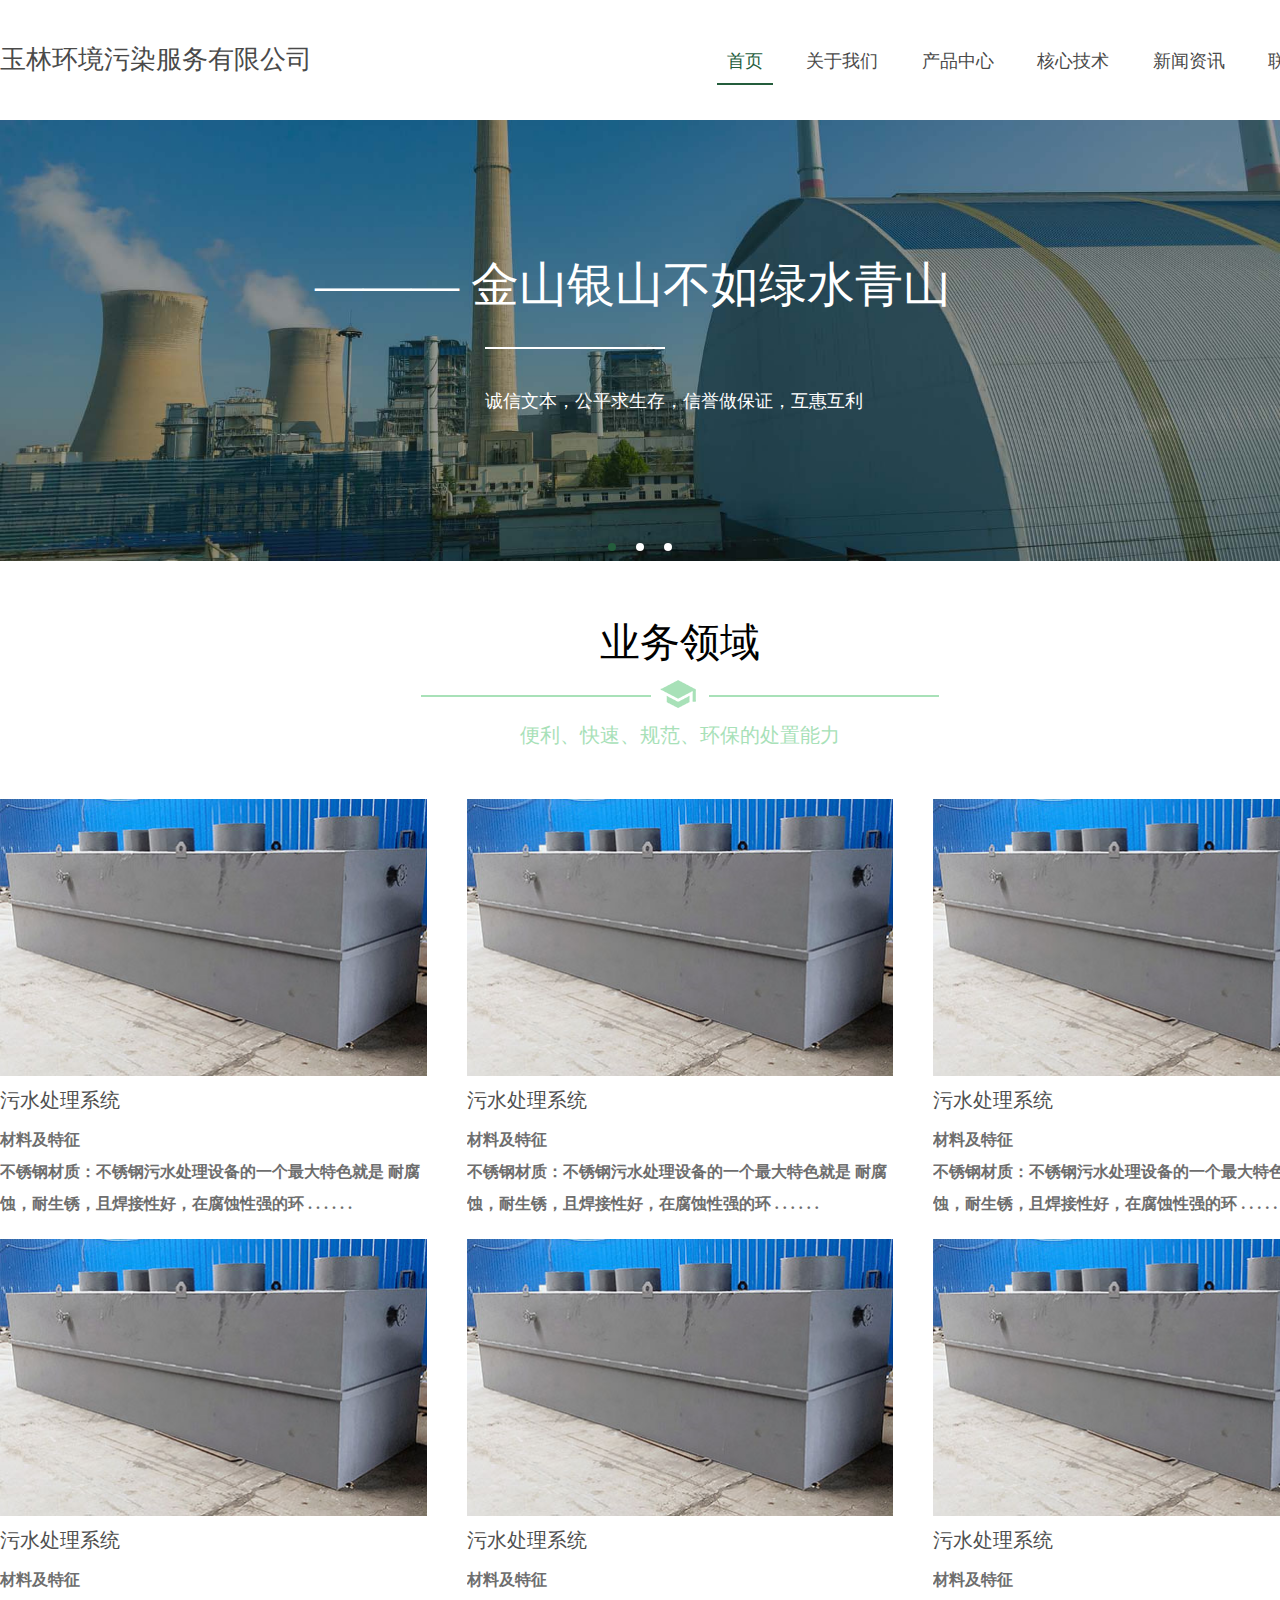
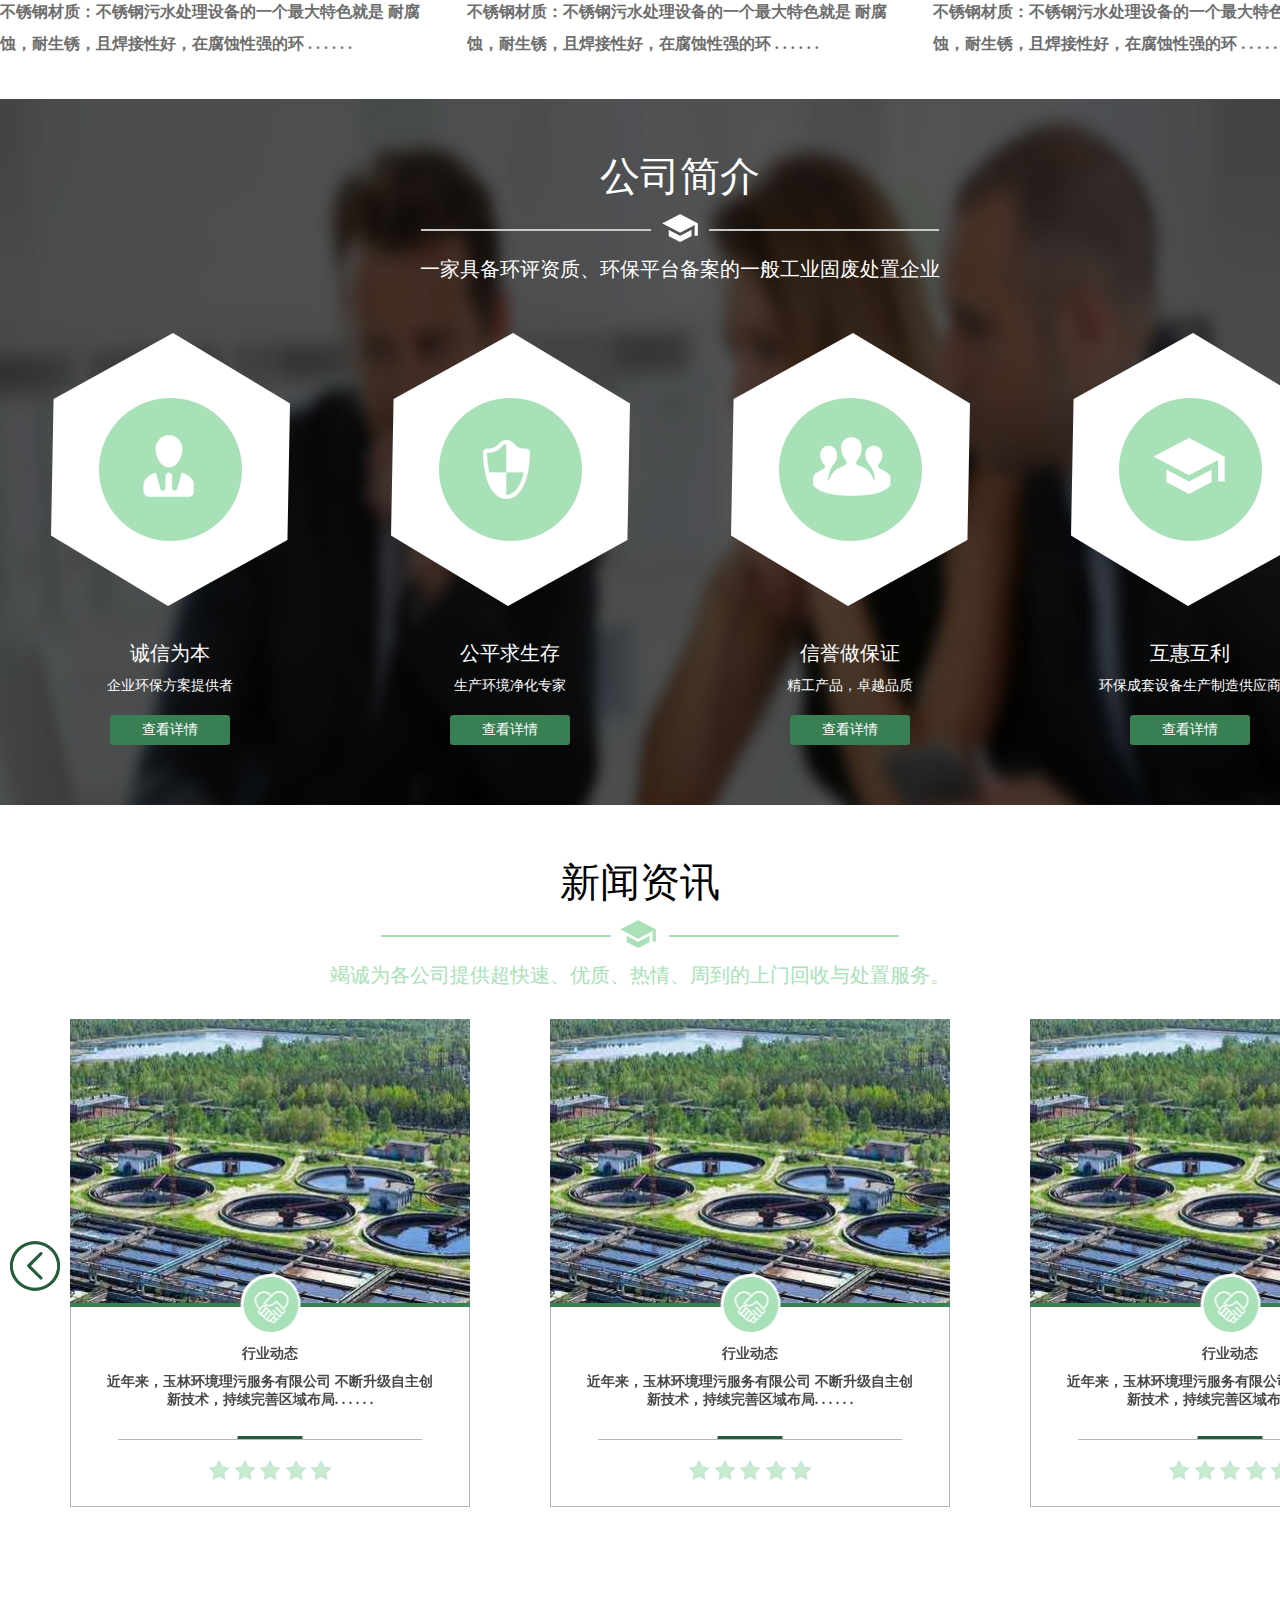
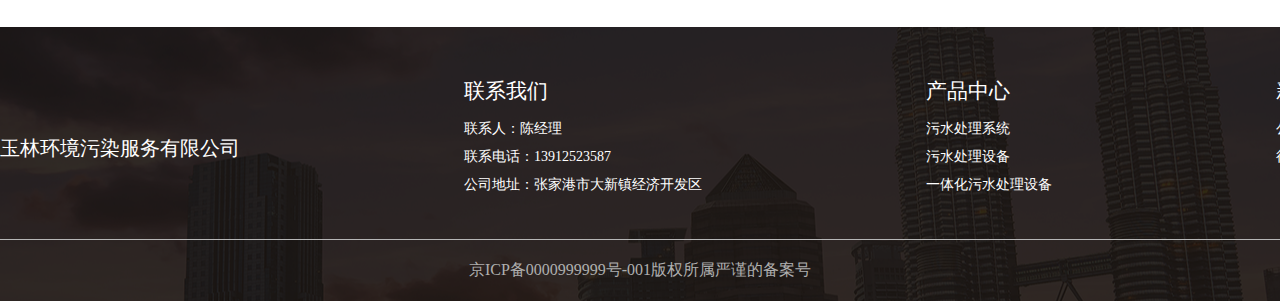
<file: index.html>
<!DOCTYPE html>
<html lang="en">

<head>
    <meta charset="UTF-8">
    <meta name="viewport" content="width=device-width, initial-scale=1.0">
    <title>玉林环境污染服务有限公司</title>
    <link rel="stylesheet" href="css/swiper.min.css">
    <link rel="stylesheet" href="css/animate.css">
    <link rel="stylesheet" href="css/style.css">
    <script src="js/jquery.min.js"></script>
    <script src="js/swiper.min.js"></script>
    <script src="js/wow.min.js"></script>
    <script src="js/commit.js"></script>
</head>

<body>
    <!-- 头部 -->
    <header>
        <div class="w1360">
            <div class="container">
                <div class="logo">
                    <a href="index.html">玉林环境污染服务有限公司</a>
                </div>
                <nav>
                    <ul>
                        <li class="active"><a href="index.html">首页</a></li>
                        <li><a href="about.html">关于我们</a></li>
                        <li><a href="product.html">产品中心</a></li>
                        <li><a href="core.html">核心技术</a></li>
                        <li><a href="news.html">新闻资讯</a></li>
                        <li><a href="#">联系我们</a></li>
                    </ul>
                </nav>
            </div>
        </div>
    </header>

    <!-- banner -->
    <div class="banner">
        <div class="swiper-container banner-swiper">
            <div class="swiper-wrapper">
                <div class="swiper-slide banner-slide">
                    <img src="images/banner.jpg" alt="">
                    <div class="banner-text">
                        <h2>——— 金山银山不如绿水青山</h2>
                        <div></div>
                        <p>诚信文本，公平求生存，信誉做保证，互惠互利</p>
                    </div>
                </div>
                <div class="swiper-slide">
                    <img src="images/banner.jpg" alt="">
                </div>
                <div class="swiper-slide">
                    <img src="images/banner.jpg" alt="">
                </div>
            </div>
            <div class="swiper-pagination"></div>
        </div>
    </div>

    <!-- 业务领域 -->
    <div class="index_business">
        <div class="w1360">
            <div class="business">
                <div class="business_title">
                    <h2>业务领域</h2>
                    <div><img src="./images/student_hat.png" alt=""></div>
                    <p>便利、快速、规范、环保的处置能力</p>
                </div>
                <div class="business_content">
                    <div class="business_item">
                        <div class="business_image">
                            <img src="./images/index_business.jpg" alt="">
                        </div>
                        <div class="business_text">
                            <a href="#">污水处理系统</a>
                            <div class="business_instro">
                                <p>材料及特征</p>
                                <p>不锈钢材质：不锈钢污水处理设备的一个最大特色就是
                                    耐腐蚀，耐生锈，且焊接性好，在腐蚀性强的环 . . . . . .</p>
                            </div>
                        </div>
                    </div>
                    <div class="business_item">
                        <div class="business_image">
                            <img src="./images/index_business.jpg" alt="">
                        </div>
                        <div class="business_text">
                            <a href="#">污水处理系统</a>
                            <div class="business_instro">
                                <p>材料及特征</p>
                                <p>不锈钢材质：不锈钢污水处理设备的一个最大特色就是
                                    耐腐蚀，耐生锈，且焊接性好，在腐蚀性强的环 . . . . . .</p>
                            </div>
                        </div>
                    </div>
                    <div class="business_item">
                        <div class="business_image">
                            <img src="./images/index_business.jpg" alt="">
                        </div>
                        <div class="business_text">
                            <a href="#">污水处理系统</a>
                            <div class="business_instro">
                                <p>材料及特征</p>
                                <p>不锈钢材质：不锈钢污水处理设备的一个最大特色就是
                                    耐腐蚀，耐生锈，且焊接性好，在腐蚀性强的环 . . . . . .</p>
                            </div>
                        </div>
                    </div>
                    <div class="business_item">
                        <div class="business_image">
                            <img src="./images/index_business.jpg" alt="">
                        </div>
                        <div class="business_text">
                            <a href="#">污水处理系统</a>
                            <div class="business_instro">
                                <p>材料及特征</p>
                                <p>不锈钢材质：不锈钢污水处理设备的一个最大特色就是
                                    耐腐蚀，耐生锈，且焊接性好，在腐蚀性强的环 . . . . . .</p>
                            </div>
                        </div>
                    </div>
                    <div class="business_item">
                        <div class="business_image">
                            <img src="./images/index_business.jpg" alt="">
                        </div>
                        <div class="business_text">
                            <a href="#">污水处理系统</a>
                            <div class="business_instro">
                                <p>材料及特征</p>
                                <p>不锈钢材质：不锈钢污水处理设备的一个最大特色就是
                                    耐腐蚀，耐生锈，且焊接性好，在腐蚀性强的环 . . . . . .</p>
                            </div>
                        </div>
                    </div>
                    <div class="business_item">
                        <div class="business_image">
                            <img src="./images/index_business.jpg" alt="">
                        </div>
                        <div class="business_text">
                            <a href="#">污水处理系统</a>
                            <div class="business_instro">
                                <p>材料及特征</p>
                                <p>不锈钢材质：不锈钢污水处理设备的一个最大特色就是
                                    耐腐蚀，耐生锈，且焊接性好，在腐蚀性强的环 . . . . . .</p>
                            </div>
                        </div>
                    </div>
                </div>
            </div>
        </div>
    </div>

    <!-- 首页关于我们 -->
    <div class="index_about">
        <div class="w1360">
            <div class="index_about_title business_title">
                <h2>公司简介</h2>
                <div><img src="./images/student_hat_white.png" alt=""></div>
                <p>一家具备环评资质、环保平台备案的一般工业固废处置企业</p>
            </div>
            <div class="index_about_content">
                <div class="index_about_item">
                    <div>
                        <img src="images/index_about-1.png" alt="">
                    </div>
                    <h2>诚信为本</h2>
                    <p>企业环保方案提供者</p>
                    <a href="">查看详情</a>
                </div>
                <div class="index_about_item">
                    <div>
                        <img src="images/index_about-2.png" alt="">
                    </div>
                    <h2>公平求生存</h2>
                    <p>生产环境净化专家</p>
                    <a href="">查看详情</a>
                </div>
                <div class="index_about_item">
                    <div>
                        <img src="images/index_about-3.png" alt="">
                    </div>
                    <h2>信誉做保证</h2>
                    <p>精工产品，卓越品质</p>
                    <a href="">查看详情</a>
                </div>
                <div class="index_about_item">
                    <div>
                        <img src="images/index_about-4.png" alt="">
                    </div>
                    <h2>互惠互利</h2>
                    <p>环保成套设备生产制造供应商</p>
                    <a href="">查看详情</a>
                </div>
            </div>
        </div>
    </div>

    <!-- 新闻资讯 -->
    <div class="index_new">
        <div class="business_title">
            <h2>新闻资讯</h2>
            <div><img src="./images/student_hat.png" alt=""></div>
            <p>竭诚为各公司提供超快速、优质、热情、周到的上门回收与处置服务。</p>
        </div>
        <div class="index_news_content">
            <div class="swiper-container index_new_swiper">
                <div class="swiper-wrapper">
                    <div class="swiper-slide">
                        <div class="index_news_item">
                            <div class="index_news_image">
                                <img src="images/index_news.jpg" alt="">
                                <img class="line" src="./images/index_new_line.png" alt="">
                            </div>
                            <div class="index_news_text">
                                <a href="">行业动态</a>
                                <div class="index_news_instro">
                                    <p>近年来，玉林环境理污服务有限公司 不断升级自主创新技术，持续完善区域布局. . . . . . </p>
                                </div>
                                <div class="index_news_line">
                                    <span></span>
                                </div>
                                <div class="index_news_starts">
                                    <span></span>
                                    <span></span>
                                    <span></span>
                                    <span></span>
                                    <span></span>
                                </div>
                            </div>
                        </div>
                    </div>
                    <div class="swiper-slide">
                        <div class="index_news_item">
                            <div class="index_news_image">
                                <img src="images/index_news.jpg" alt="">
                                <img class="line" src="./images/index_new_line.png" alt="">
                            </div>
                            <div class="index_news_text">
                                <a href="">行业动态</a>
                                <div class="index_news_instro">
                                    <p>近年来，玉林环境理污服务有限公司 不断升级自主创新技术，持续完善区域布局. . . . . . </p>
                                </div>
                                <div class="index_news_line">
                                    <span></span>
                                </div>
                                <div class="index_news_starts">
                                    <span></span>
                                    <span></span>
                                    <span></span>
                                    <span></span>
                                    <span></span>
                                </div>
                            </div>
                        </div>
                    </div>
                    <div class="swiper-slide">
                        <div class="index_news_item">
                            <div class="index_news_image">
                                <img src="images/index_news.jpg" alt="">
                                <img class="line" src="./images/index_new_line.png" alt="">
                            </div>
                            <div class="index_news_text">
                                <a href="">行业动态</a>
                                <div class="index_news_instro">
                                    <p>近年来，玉林环境理污服务有限公司 不断升级自主创新技术，持续完善区域布局. . . . . . </p>
                                </div>
                                <div class="index_news_line">
                                    <span></span>
                                </div>
                                <div class="index_news_starts">
                                    <span></span>
                                    <span></span>
                                    <span></span>
                                    <span></span>
                                    <span></span>
                                </div>
                            </div>
                        </div>
                    </div>
                </div>

                <div class="swiper-button-prev"></div>
                <div class="swiper-button-next"></div>
            </div>
        </div>
    </div>

    <!-- footer -->
    <footer>
        <div class="footer_top">
            <div class="w1360 footer_menu">
                <div class="footer_logo">
                    <h3>玉林环境污染服务有限公司</h3>
                </div>
                <div class="footer_menu_item">
                    <h2>联系我们</h2>
                    <p>联系人：陈经理</p>
                    <p>联系电话：13912523587</p>
                    <p>公司地址：张家港市大新镇经济开发区</p>
                </div>
                <div class="footer_menu_item">
                    <h2>产品中心</h2>
                    <a href="">污水处理系统</a>
                    <a href="">污水处理设备</a>
                    <a href="">一体化污水处理设备</a>
                </div>
                <div class="footer_menu_item">
                    <h2>新闻资讯</h2>
                    <a href="">公司新闻</a>
                    <a href="">行业新闻</a>
                </div>
            </div>
        </div>
        <div class="footer_bottom">
            <p><a href=""> 京ICP备0000999999号-001版权所属严谨的备案号</a></p>
        </div>
    </footer>
</body>

</html>
</file>
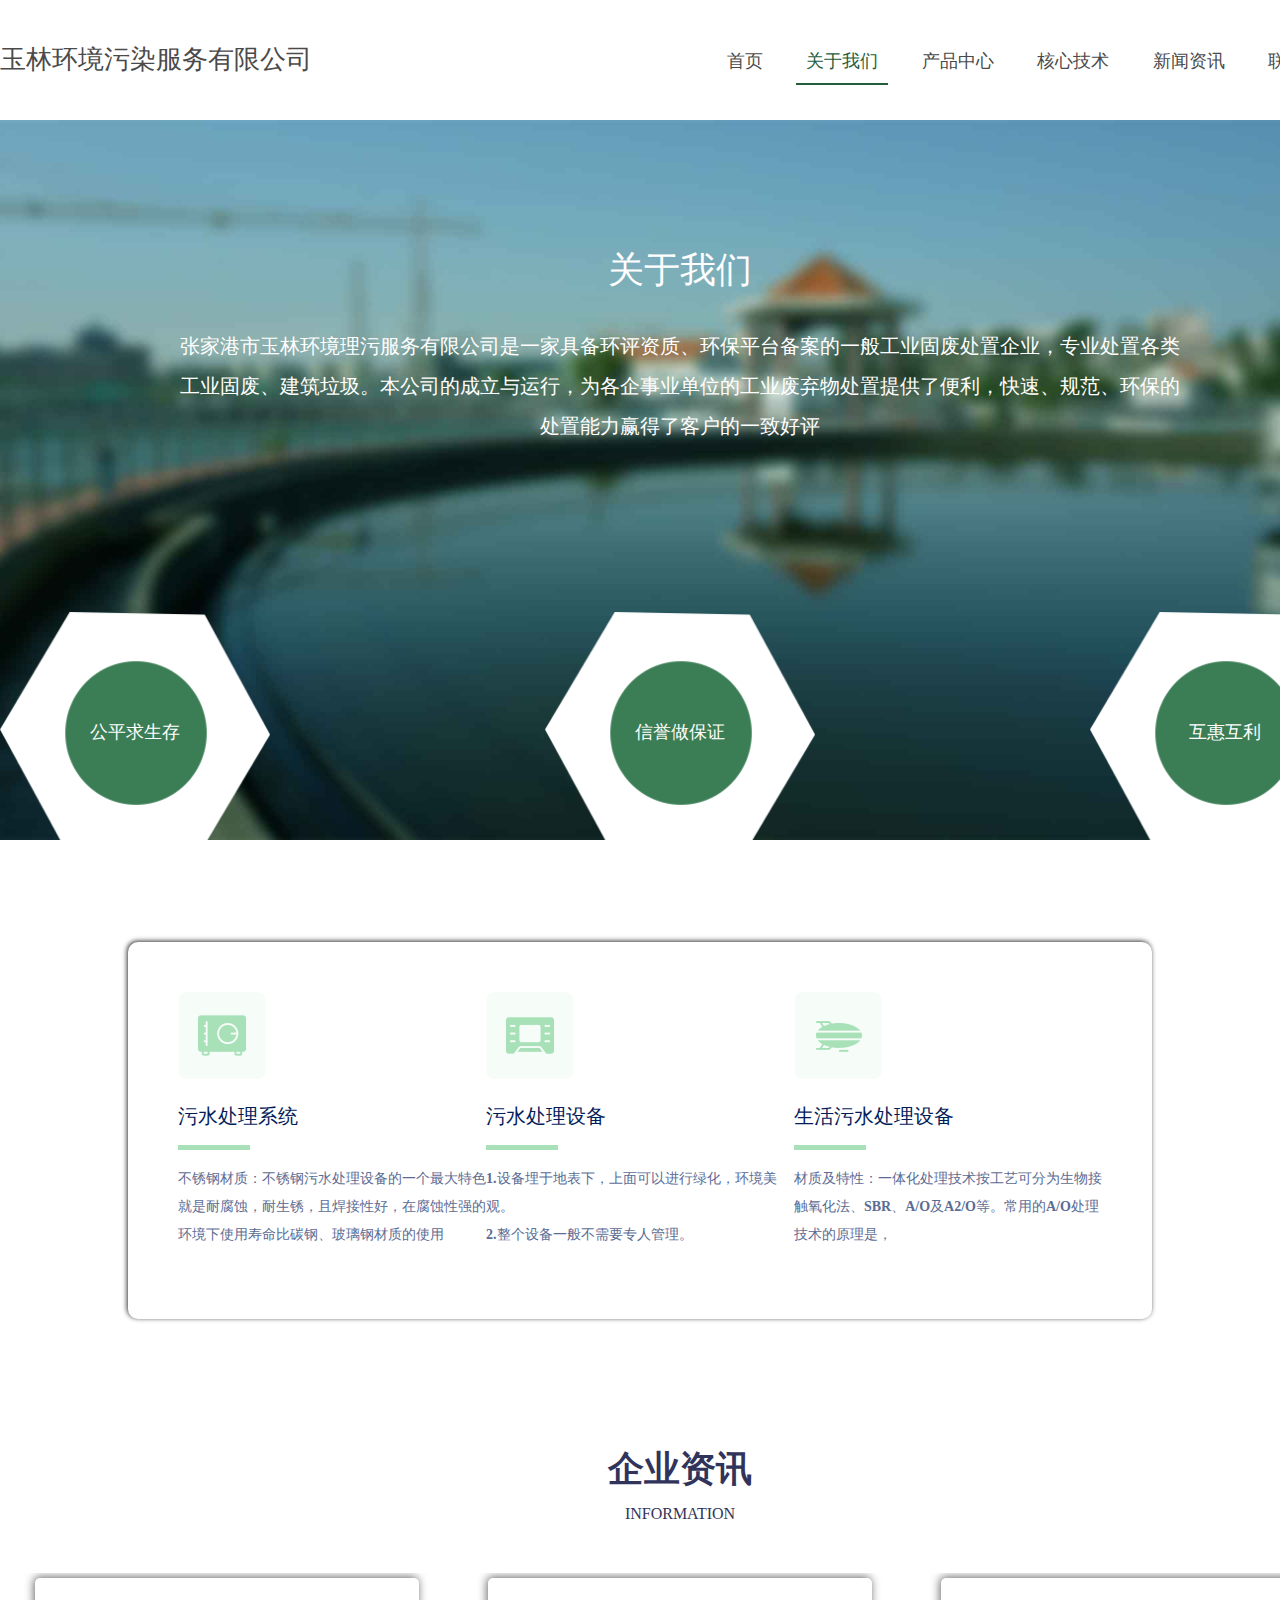
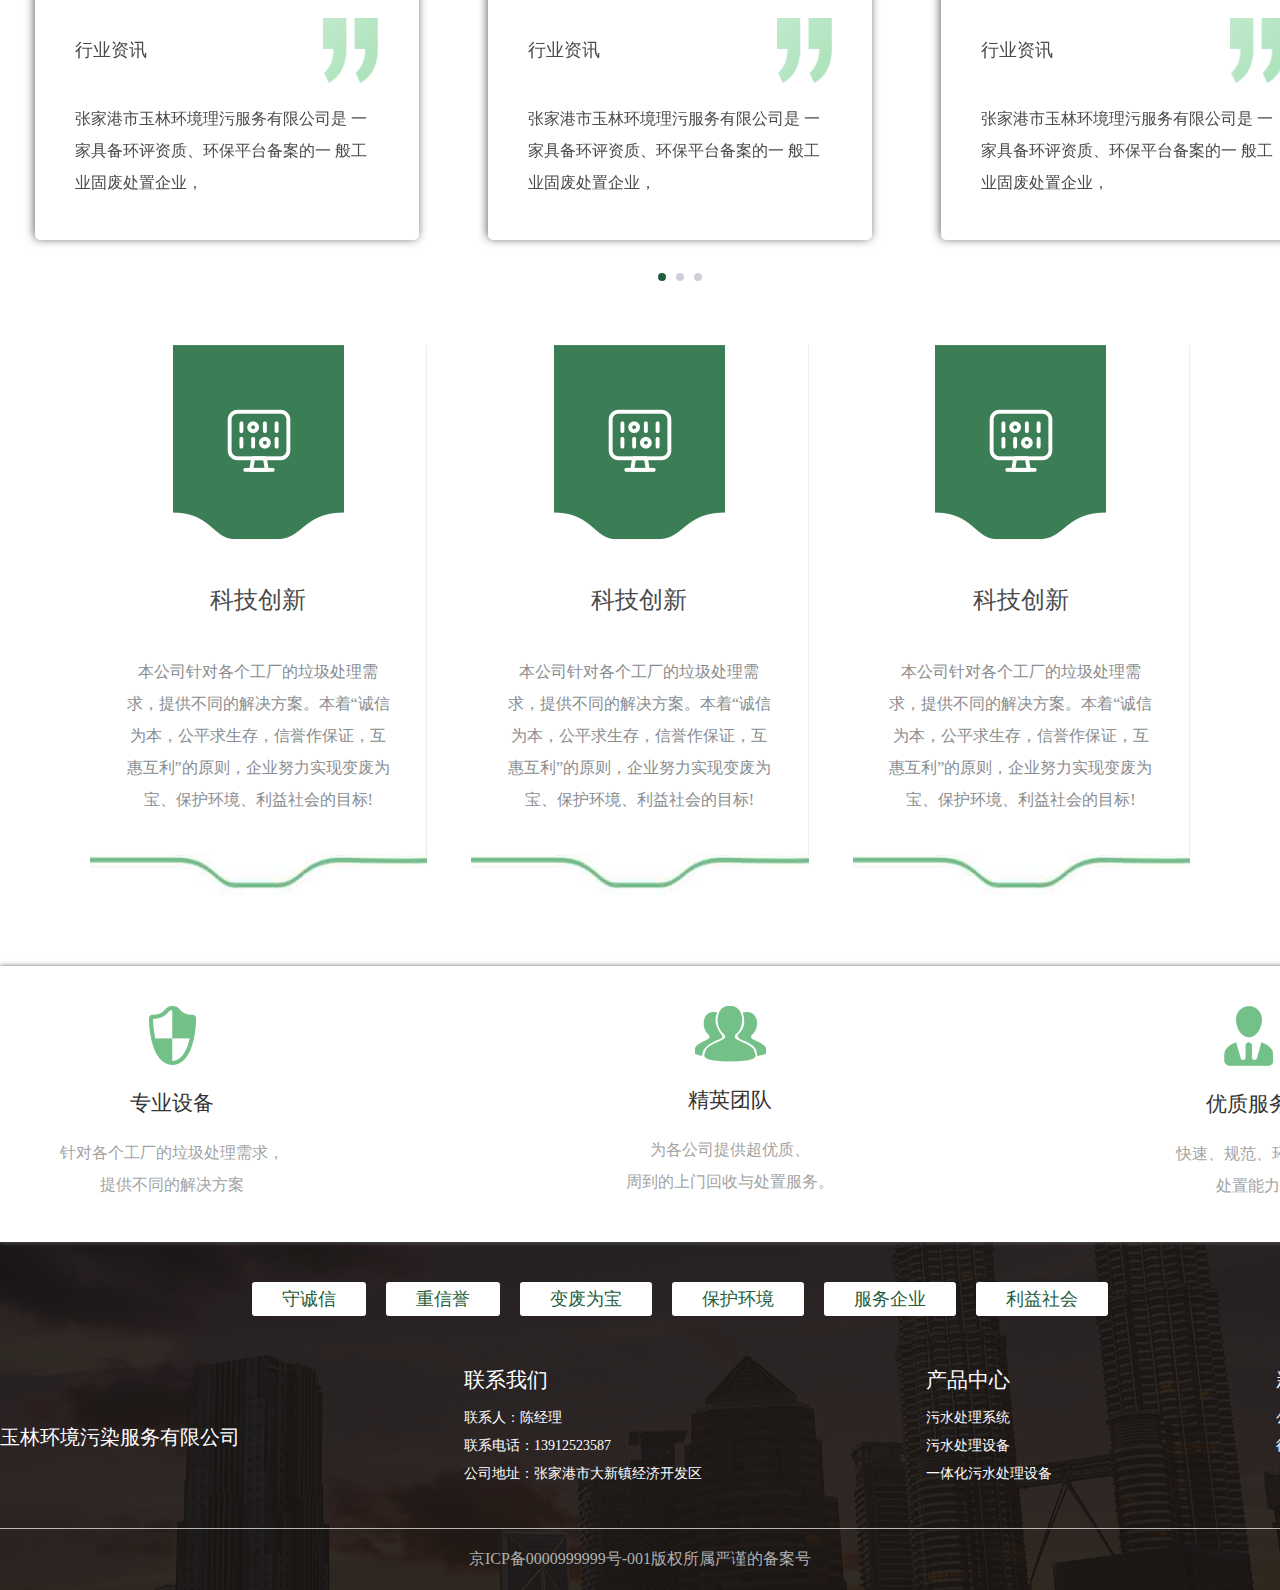
<file: about.html>
<!DOCTYPE html>
<html lang="en">

<head>
    <meta charset="UTF-8">
    <meta name="viewport" content="width=device-width, initial-scale=1.0">
    <title>玉林环境污染服务有限公司</title>
    <link rel="stylesheet" href="css/swiper.min.css">
    <link rel="stylesheet" href="css/animate.css">
    <link rel="stylesheet" href="css/style.css">
    <script src="js/jquery.min.js"></script>
    <script src="js/swiper.min.js"></script>
    <script src="js/wow.min.js"></script>
    <script src="js/commit.js"></script>
</head>

<body>
    <!-- 头部 -->
    <header>
        <div class="w1360">
            <div class="container">
                <div class="logo">
                    <a href="index.html">玉林环境污染服务有限公司</a>
                </div>
                <nav>
                    <ul>
                        <li><a href="index.html">首页</a></li>
                        <li class="active"><a href="about.html">关于我们</a></li>
                        <li><a href="product.html">产品中心</a></li>
                        <li><a href="core.html">核心技术</a></li>
                        <li><a href="news.html">新闻资讯</a></li>
                        <li><a href="#">联系我们</a></li>
                    </ul>
                </nav>
            </div>
        </div>
    </header>

    <!-- banner -->
    <div class="about_banner">
        <img src="./images/about_banner.jpg" alt="">
        <div class="about_banner_content">
            <div class="w1360">
                <div class="about_banner_text">
                    <h2>
                        关于我们
                    </h2>
                    <div>
                        张家港市玉林环境理污服务有限公司是一家具备环评资质、环保平台备案的一般工业固废处置企业，专业处置各类工业固废、建筑垃圾。本公司的成立与运行，为各企事业单位的工业废弃物处置提供了便利，快速、规范、环保的处置能力赢得了客户的一致好评
                    </div>
                </div>
                <div class="about_banner_tag">
                    <div class="about_banner_item">
                        公平求生存
                    </div>
                    <div class="about_banner_item">
                        信誉做保证
                    </div>
                    <div class="about_banner_item">
                        互惠互利
                    </div>
                </div>
            </div>
            <div class="about_banner_mask">
                <div class="about_mask_item">
                    <div class="img">
                        <img src="./images/about_tag1.png" alt="">
                    </div>
                    <h2>污水处理系统</h2>
                    <div class="about_mask_line"></div>
                    <div class="about_mask_text">
                        <p>不锈钢材质：不锈钢污水处理设备的一个最大特色就是耐腐蚀，耐生锈，且焊接性好，在腐蚀性强的环境下使用寿命比碳钢、玻璃钢材质的使用</p>
                    </div>
                </div>
                <div class="about_mask_item">
                    <div class="img">
                        <img src="./images/about_tag2.png" alt="">
                    </div>
                    <h2>污水处理设备</h2>
                    <div class="about_mask_line"></div>
                    <div class="about_mask_text">
                        <p>1.设备埋于地表下，上面可以进行绿化，环境美观。 </p>
                        <p> 2.整个设备一般不需要专人管理。</p>
                    </div>
                </div>
                <div class="about_mask_item">
                    <div class="img">
                        <img src="./images/about_tag3.png" alt="">
                    </div>
                    <h2>生活污水处理设备</h2>
                    <div class="about_mask_line"></div>
                    <div class="about_mask_text">
                        <p>材质及特性：一体化处理技术按工艺可分为生物接触氧化法、SBR、A/O及A2/O等。常用的A/O处理技术的原理是，</p>
                    </div>
                </div>
            </div>
        </div>
    </div>

    <!-- 企业资讯 -->
    <div class="about_info">
        <div class="w1360">
            <div class="about_title">
                <h2>企业资讯</h2>
                <p>information</p>
            </div>
            <div class="about_info_content swiper-container">
                <div class="swiper-wrapper">
                    <div class="swiper-slide">
                        <div class="about_info_item">
                            <div class="about_info_title">
                                <span>行业资讯</span>
                            </div>
                            <div class="about_info_text">
                                <p>张家港市玉林环境理污服务有限公司是 一家具备环评资质、环保平台备案的一 般工业固废处置企业，</p>
                            </div>
                        </div>
                    </div>
                    <div class="swiper-slide">
                        <div class="about_info_item">
                            <div class="about_info_title">
                                <span>行业资讯</span>
                            </div>
                            <div class="about_info_text">
                                <p>张家港市玉林环境理污服务有限公司是 一家具备环评资质、环保平台备案的一 般工业固废处置企业，</p>
                            </div>
                        </div>
                    </div>
                    <div class="swiper-slide">
                        <div class="about_info_item">
                            <div class="about_info_title">
                                <span>行业资讯</span>
                            </div>
                            <div class="about_info_text">
                                <p>张家港市玉林环境理污服务有限公司是 一家具备环评资质、环保平台备案的一 般工业固废处置企业，</p>
                            </div>
                        </div>
                    </div>
                </div>
                <div class="swiper-pagination"></div>
            </div>
        </div>
    </div>

    <!-- 科技创新 -->
    <div class="about_keji">
        <div class="about_keji_item">
            <div>
                <div class="about_keji_img">
                    <img src="./images/keji_1.png" alt="">
                </div>
                <h2>科技创新</h2>
                <div class="keji_content">
                    <p>本公司针对各个工厂的垃圾处理需求，提供不同的解决方案。本着“诚信为本，公平求生存，信誉作保证，互惠互利”的原则，企业努力实现变废为宝、保护环境、利益社会的目标!</p>
                </div>
            </div>

        </div>
        <div class="about_keji_item">
            <div>
                <div class="about_keji_img">
                    <img src="./images/keji_1.png" alt="">
                </div>
                <h2>科技创新</h2>
                <div class="keji_content">
                    <p>本公司针对各个工厂的垃圾处理需求，提供不同的解决方案。本着“诚信为本，公平求生存，信誉作保证，互惠互利”的原则，企业努力实现变废为宝、保护环境、利益社会的目标!</p>
                </div>
            </div>
        </div>
        <div class="about_keji_item">
            <div>
                <div class="about_keji_img">
                    <img src="./images/keji_1.png" alt="">
                </div>
                <h2>科技创新</h2>
                <div class="keji_content">
                    <p>本公司针对各个工厂的垃圾处理需求，提供不同的解决方案。本着“诚信为本，公平求生存，信誉作保证，互惠互利”的原则，企业努力实现变废为宝、保护环境、利益社会的目标!</p>
                </div>
            </div>
        </div>
    </div>

    <div class="footer_mask">
        <div class="footer_mask_item">
            <img src="./images/footer_mask1.png" alt="">
            <h2>专业设备</h2>
            <div class="footer_mask_content">
                <p>针对各个工厂的垃圾处理需求， </p>
                <p>提供不同的解决方案</p>
            </div>
        </div>
        <div class="footer_mask_item">
            <img src="./images/footer_mask2.png" alt="">
            <h2>精英团队</h2>
            <div class="footer_mask_content">
                <p>为各公司提供超优质、 </p>
                <p>周到的上门回收与处置服务。</p>
            </div>
        </div>
        <div class="footer_mask_item">
            <img src="./images/footer_mask3.png" alt="">
            <h2>优质服务</h2>
            <div class="footer_mask_content">
                <p>快速、规范、环保的 </p>
                <p> 处置能力</p>
            </div>
        </div>
    </div>
    <!-- footer -->
    <footer class="about_footer">
        <div class="footer_tag w1360">
            <span>
                守诚信
            </span>
            <span>重信誉</span>
            <span>变废为宝</span>
            <span>保护环境</span>
            <span>服务企业</span>
            <span>利益社会</span>
        </div>
        <div class="footer_top">
            <div class="w1360 footer_menu">
                <div class="footer_logo">
                    <h3>玉林环境污染服务有限公司</h3>
                </div>
                <div class="footer_menu_item">
                    <h2>联系我们</h2>
                    <p>联系人：陈经理</p>
                    <p>联系电话：13912523587</p>
                    <p>公司地址：张家港市大新镇经济开发区</p>
                </div>
                <div class="footer_menu_item">
                    <h2>产品中心</h2>
                    <a href="">污水处理系统</a>
                    <a href="">污水处理设备</a>
                    <a href="">一体化污水处理设备</a>
                </div>
                <div class="footer_menu_item">
                    <h2>新闻资讯</h2>
                    <a href="">公司新闻</a>
                    <a href="">行业新闻</a>
                </div>
            </div>
        </div>
        <div class="footer_bottom">
            <p><a href=""> 京ICP备0000999999号-001版权所属严谨的备案号</a></p>
        </div>
    </footer>
</body>

</html>
</file>
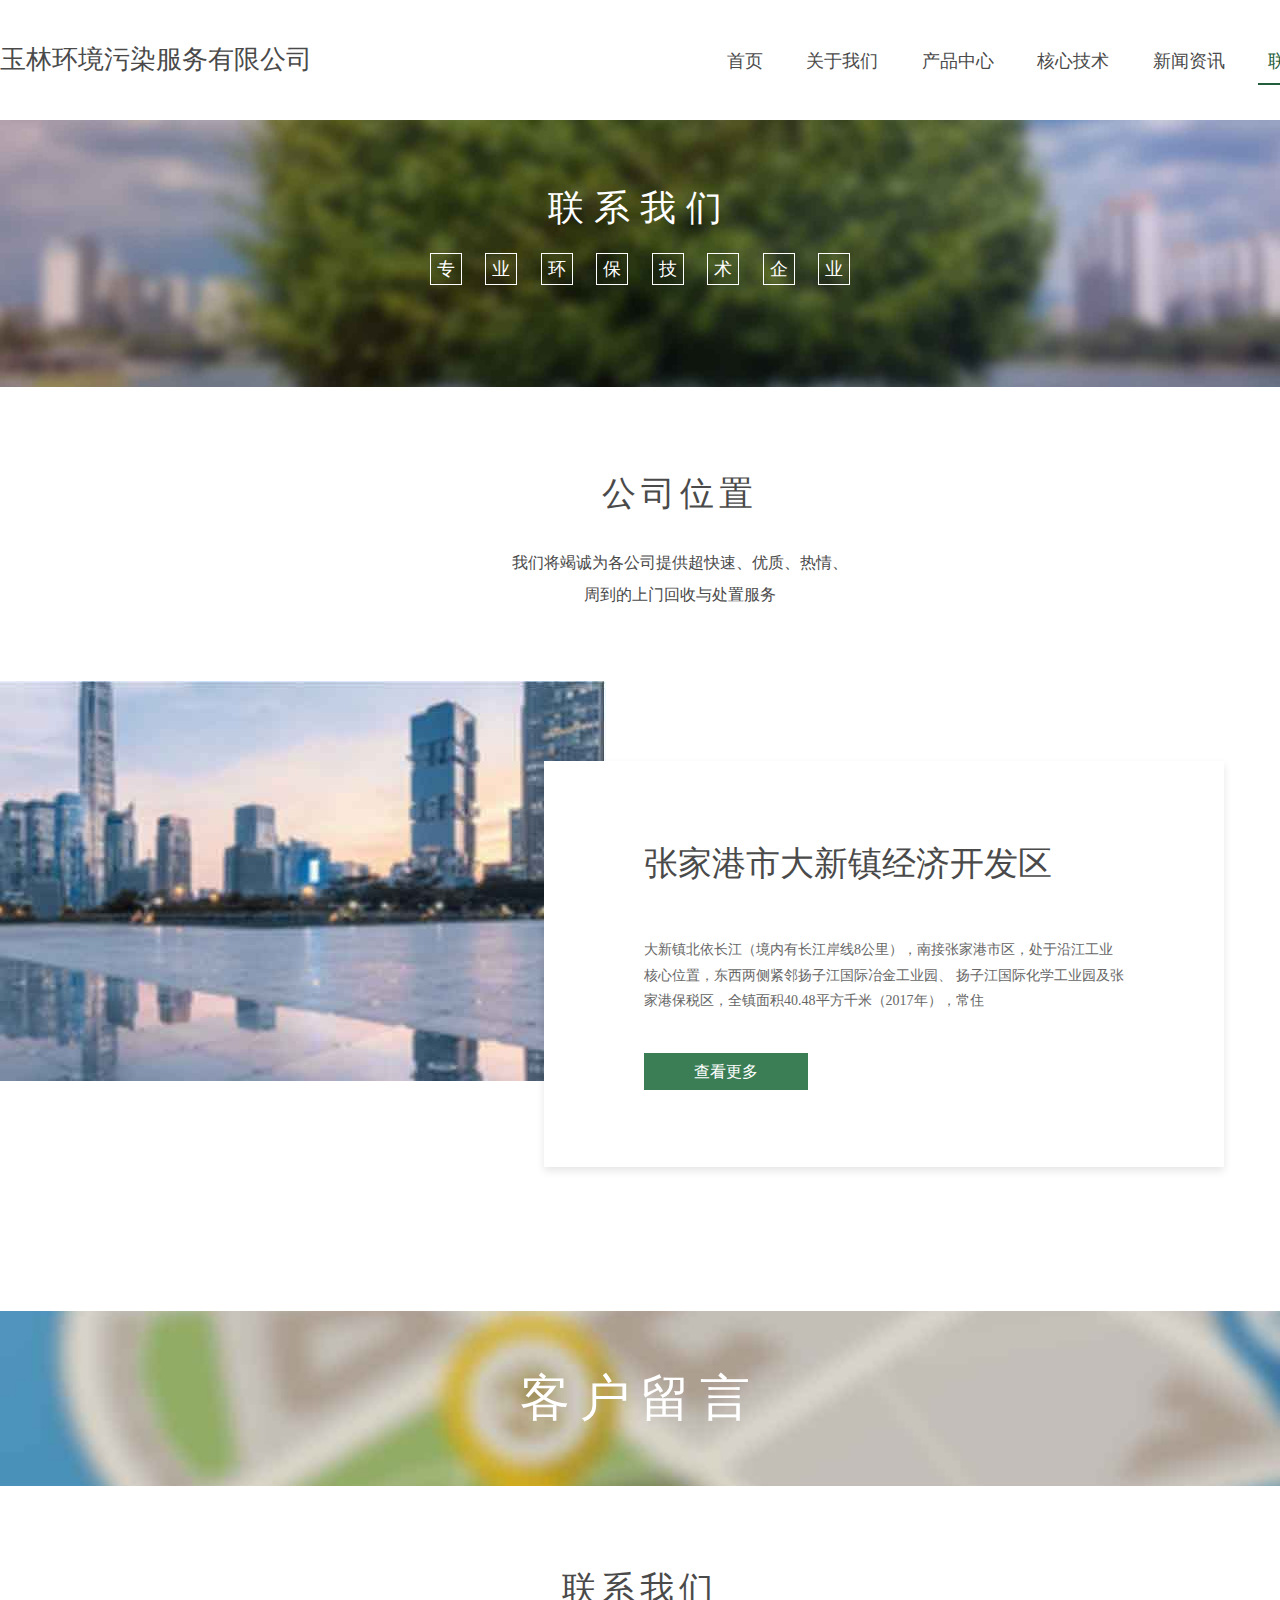
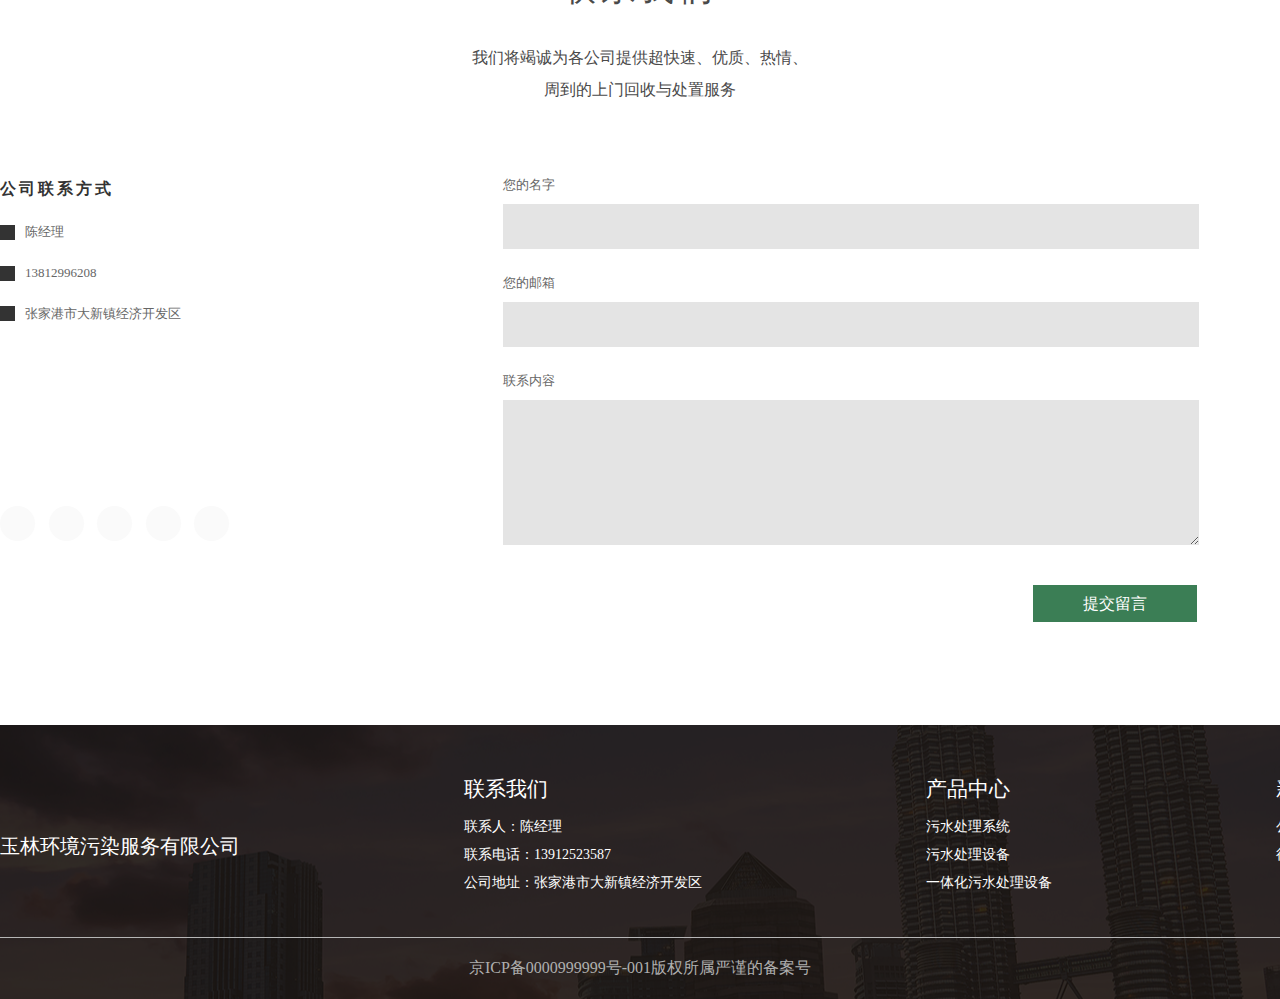
<file: contact.html>
<!DOCTYPE html>
<html lang="en">

<head>
    <meta charset="UTF-8">
    <meta name="viewport" content="width=device-width, initial-scale=1.0">
    <title>玉林环境污染服务有限公司</title>
    <link rel="stylesheet" href="css/swiper.min.css">
    <link rel="stylesheet" href="css/animate.css">
    <link rel="stylesheet" href="css/style.css">
    <link rel="stylesheet" href="css/contact.css">
    <script src="js/jquery.min.js"></script>
    <script src="js/swiper.min.js"></script>
    <script src="js/wow.min.js"></script>
    <script src="js/commit.js"></script>
</head>

<body>
    <!-- 头部 -->
    <header>
        <div class="w1360">
            <div class="container">
                <div class="logo">
                    <a href="index.html">玉林环境污染服务有限公司</a>
                </div>
                <nav>
                    <ul>
                        <li><a href="index.html">首页</a></li>
                        <li><a href="about.html">关于我们</a></li>
                        <li><a href="product.html">产品中心</a></li>
                        <li><a href="core.html">核心技术</a></li>
                        <li><a href="news.html">新闻资讯</a></li>
                        <li class="active"><a href="contact.html">联系我们</a></li>
                    </ul>
                </nav>
            </div>
        </div>
    </header>

    <!-- banner -->
    <div class="core_banner">
      <img src="images/contact_banner.jpg" alt="">
        <div class="core_banner_text">
            <h2>联系我们</h2>
            <div>
                <span>专</span>
                <span>业</span>
                <span>环</span>
                <span>保</span>
                <span>技</span>
                <span>术</span>
                <span>企</span>
                <span>业</span>
            </div>
        </div>
    </div>
    
    <div class="w1360">
        <div class="contact-title">
            <h2>公司位置</h2>
            <p>我们将竭诚为各公司提供超快速、优质、热情、</p>
            <p>周到的上门回收与处置服务</p>
        </div>
        <div class="contact-pos">
            <div class="contact-pos-info">
                <h3>张家港市大新镇经济开发区</h3>
                <p>大新镇北依长江（境内有长江岸线8公里），南接张家港市区，处于沿江工业核心位置，东西两侧紧邻扬子江国际冶金工业园、
                    扬子江国际化学工业园及张家港保税区，全镇面积40.48平方千米（2017年），常住
                </p>
                <p class="more"><span>查看更多</span></p>
            </div>
        </div>
    </div>

    <div class="leave-word">
        <h1>客户留言</h1>
    </div>

    <div class="contact-title">
        <h2>联系我们</h2>
        <p>我们将竭诚为各公司提供超快速、优质、热情、</p>
        <p>周到的上门回收与处置服务</p>
    </div>

    <div class="leave-detail w1360">
        <div class="company">
            <p>公司联系方式</p>
            <P>陈经理</P>
            <p>13812996208</p>
            <p>张家港市大新镇经济开发区</p>
        </div>
        <div class="message">
            <p>您的名字</p>
            <input />
            <p>您的邮箱</p>
            <input />
            <p>联系内容</p>
            <textarea rows="6"></textarea>
            <p class="more"><span>提交留言</span></p>
        </div>
        <div class="circle">
            <span></span>
            <span></span>
            <span></span>
            <span></span>
            <span></span>
        </div>
    </div>

    <!-- footer -->
    <footer>
        <div class="footer_top">
            <div class="w1360 footer_menu">
                <div class="footer_logo">
                    <h3>玉林环境污染服务有限公司</h3>
                </div>
                <div class="footer_menu_item">
                    <h2>联系我们</h2>
                    <p>联系人：陈经理</p>
                    <p>联系电话：13912523587</p>
                    <p>公司地址：张家港市大新镇经济开发区</p>
                </div>
                <div class="footer_menu_item">
                    <h2>产品中心</h2>
                    <a href="">污水处理系统</a>
                    <a href="">污水处理设备</a>
                    <a href="">一体化污水处理设备</a>
                </div>
                <div class="footer_menu_item">
                    <h2>新闻资讯</h2>
                    <a href="">公司新闻</a>
                    <a href="">行业新闻</a>
                </div>
            </div>
        </div>
        <div class="footer_bottom">
            <p><a href=""> 京ICP备0000999999号-001版权所属严谨的备案号</a></p>
        </div>
    </footer>
</body>

</html>
</file>
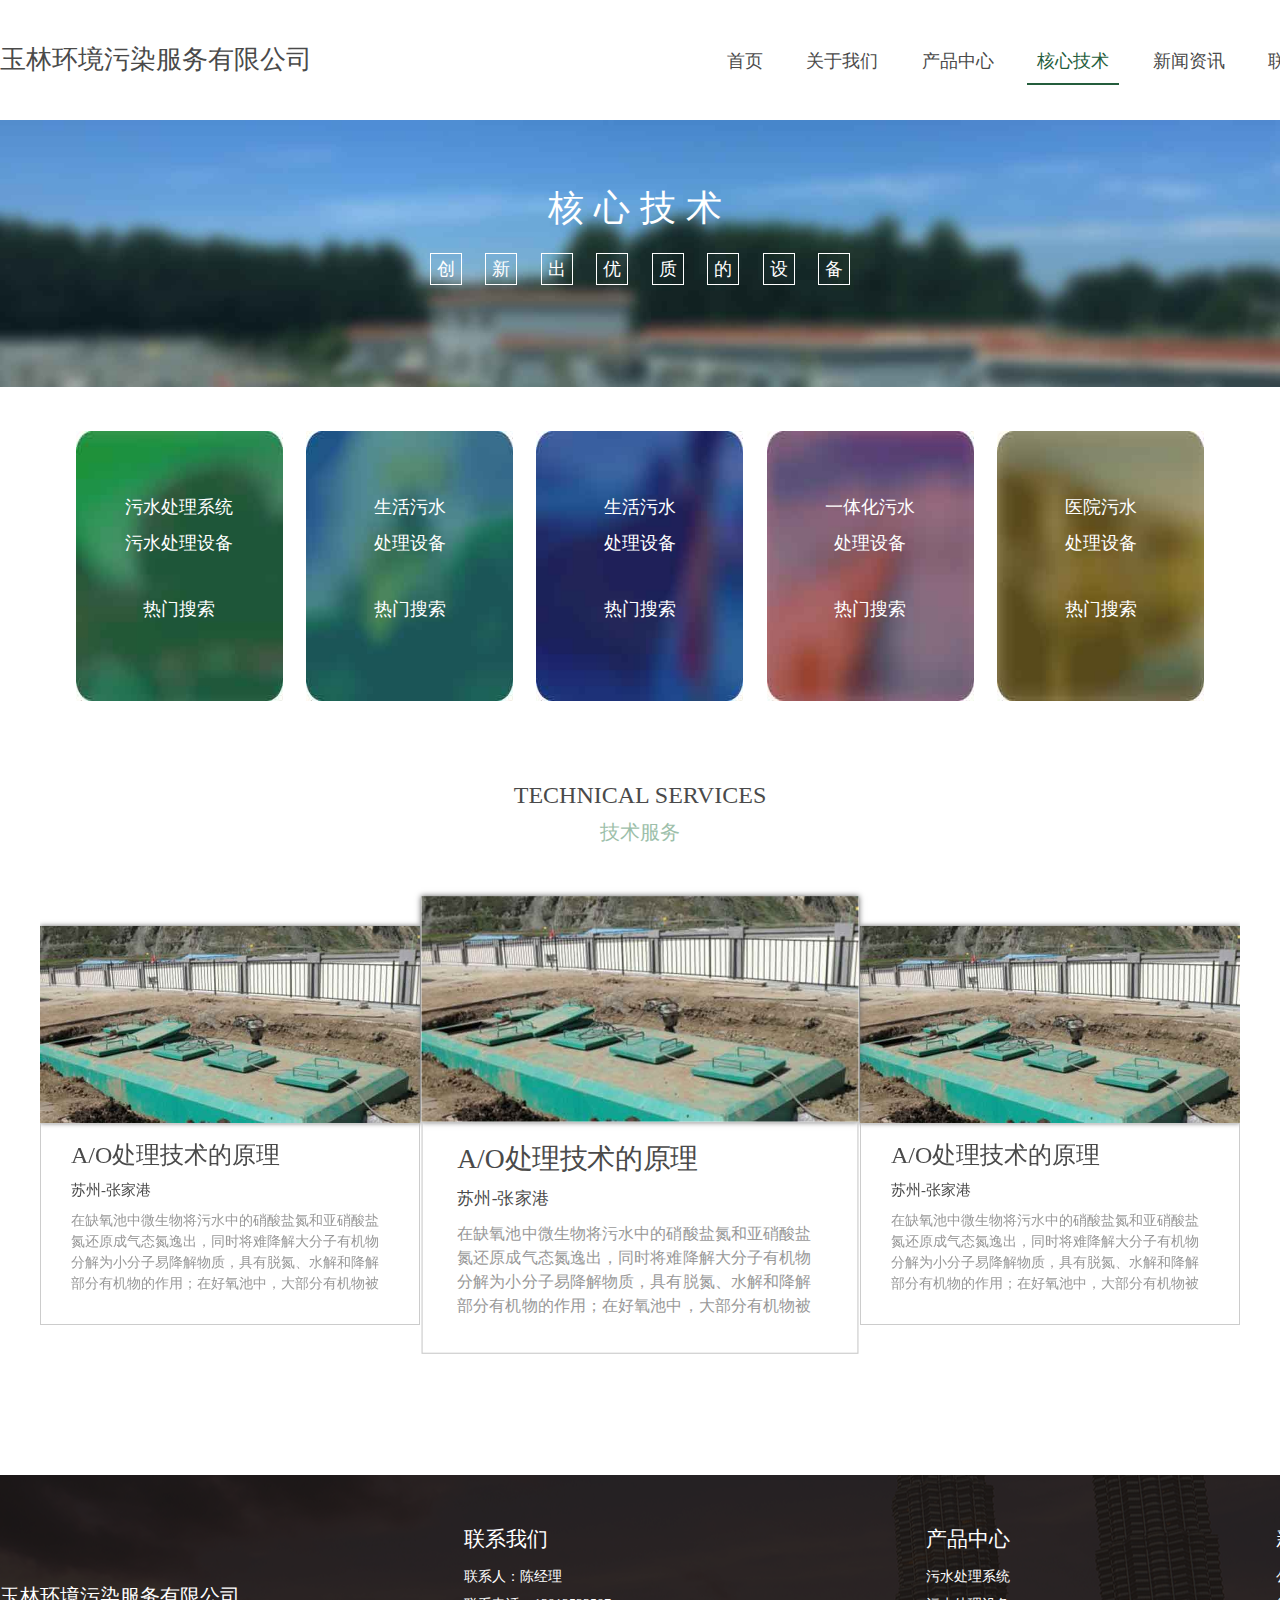
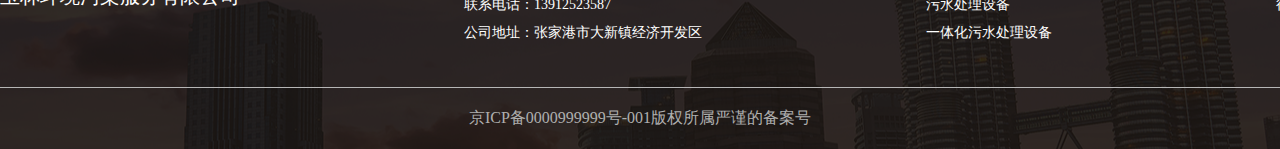
<file: core.html>
<!DOCTYPE html>
<html lang="en">

<head>
    <meta charset="UTF-8">
    <meta name="viewport" content="width=device-width, initial-scale=1.0">
    <title>玉林环境污染服务有限公司</title>
    <link rel="stylesheet" href="css/swiper.min.css">
    <link rel="stylesheet" href="css/animate.css">
    <link rel="stylesheet" href="css/style.css">
    <script src="js/jquery.min.js"></script>
    <script src="js/swiper.min.js"></script>
    <script src="js/wow.min.js"></script>
    <script src="js/commit.js"></script>
</head>

<body>
    <!-- 头部 -->
    <header>
        <div class="w1360">
            <div class="container">
                <div class="logo">
                    <a href="index.html">玉林环境污染服务有限公司</a>
                </div>
                <nav>
                    <ul>
                        <li><a href="index.html">首页</a></li>
                        <li><a href="about.html">关于我们</a></li>
                        <li><a href="product.html">产品中心</a></li>
                        <li class="active"><a href="core.html">核心技术</a></li>
                        <li><a href="news.html">新闻资讯</a></li>
                        <li><a href="#">联系我们</a></li>
                    </ul>
                </nav>
            </div>
        </div>
    </header>

    <!-- banner -->
    <div class="core_banner">
        <img src="images/core_banner.jpg" alt="">
        <div class="core_banner_text">
            <h2>核心技术</h2>
            <div>
                <span>创</span>
                <span>新</span>
                <span>出</span>
                <span>优</span>
                <span>质</span>
                <span>的</span>
                <span>设</span>
                <span>备</span>
            </div>
        </div>
    </div>

    <!-- tag -->
    <div class="core_tag">
        <div class="core_tag_item core_tag1">
            <div class="core_tag_top">
                <p>污水处理系统</p>
                <p>污水处理设备</p>
            </div>
            <p>热门搜索</p>
        </div>
        <div class="core_tag_item core_tag2">
            <div class="core_tag_top">
                <p>生活污水</p>
                <p>处理设备</p>
            </div>
            <p>热门搜索</p>
        </div>
        <div class="core_tag_item core_tag3">
            <div class="core_tag_top">
                <p>生活污水</p>
                <p>处理设备</p>
            </div>
            <p>热门搜索</p>
        </div>
        <div class="core_tag_item core_tag4">
            <div class="core_tag_top">
                <p>一体化污水</p>
                <p>处理设备</p>
            </div>
            <p>热门搜索</p>
        </div>
        <div class="core_tag_item core_tag5">
            <div class="core_tag_top">
                <p>医院污水</p>
                <p>处理设备</p>
            </div>
            <p>热门搜索</p>
        </div>
    </div>

    <div class="service">
        <div class="service_title">
            <h2>technical services</h2>
            <p>技术服务</p>
        </div>
        <div class="swiper-container service_swiper">
            <div class="swiper-wrapper">
                <div class="swiper-slide service_item">
                    <div class="service_image">
                        <img src="./images/service.jpg" alt="">
                    </div>
                    <div class="service_text">
                        <h2>A/O处理技术的原理</h2>
                        <h3>苏州-张家港</h3>
                        <div class="service_instro">
                            <p>在缺氧池中微生物将污水中的硝酸盐氮和亚硝酸盐氮还原成气态氮逸出，同时将难降解大分子有机物分解为小分子易降解物质，具有脱氮、水解和降解部分有机物的作用；在好氧池中，大部分有机物被微生物处理，并进入二沉池进行泥水分离，经消毒后排出。
                            </p>
                        </div>
                    </div>
                </div>
                <div class="swiper-slide service_item">
                    <div class="service_image">
                        <img src="./images/service.jpg" alt="">
                    </div>
                    <div class="service_text">
                        <h2>A/O处理技术的原理</h2>
                        <h3>苏州-张家港</h3>
                        <div class="service_instro">
                            <p>在缺氧池中微生物将污水中的硝酸盐氮和亚硝酸盐氮还原成气态氮逸出，同时将难降解大分子有机物分解为小分子易降解物质，具有脱氮、水解和降解部分有机物的作用；在好氧池中，大部分有机物被微生物处理，并进入二沉池进行泥水分离，经消毒后排出。
                            </p>
                        </div>
                    </div>
                </div>
                <div class="swiper-slide service_item">
                    <div class="service_image">
                        <img src="./images/service.jpg" alt="">
                    </div>
                    <div class="service_text">
                        <h2>A/O处理技术的原理</h2>
                        <h3>苏州-张家港</h3>
                        <div class="service_instro">
                            <p>在缺氧池中微生物将污水中的硝酸盐氮和亚硝酸盐氮还原成气态氮逸出，同时将难降解大分子有机物分解为小分子易降解物质，具有脱氮、水解和降解部分有机物的作用；在好氧池中，大部分有机物被微生物处理，并进入二沉池进行泥水分离，经消毒后排出。
                            </p>
                        </div>
                    </div>
                </div>
            </div>
        </div>
    </div>




    <!-- footer -->
    <footer>
        <div class="footer_top">
            <div class="w1360 footer_menu">
                <div class="footer_logo">
                    <h3>玉林环境污染服务有限公司</h3>
                </div>
                <div class="footer_menu_item">
                    <h2>联系我们</h2>
                    <p>联系人：陈经理</p>
                    <p>联系电话：13912523587</p>
                    <p>公司地址：张家港市大新镇经济开发区</p>
                </div>
                <div class="footer_menu_item">
                    <h2>产品中心</h2>
                    <a href="">污水处理系统</a>
                    <a href="">污水处理设备</a>
                    <a href="">一体化污水处理设备</a>
                </div>
                <div class="footer_menu_item">
                    <h2>新闻资讯</h2>
                    <a href="">公司新闻</a>
                    <a href="">行业新闻</a>
                </div>
            </div>
        </div>
        <div class="footer_bottom">
            <p><a href=""> 京ICP备0000999999号-001版权所属严谨的备案号</a></p>
        </div>
    </footer>
</body>

</html>
</file>
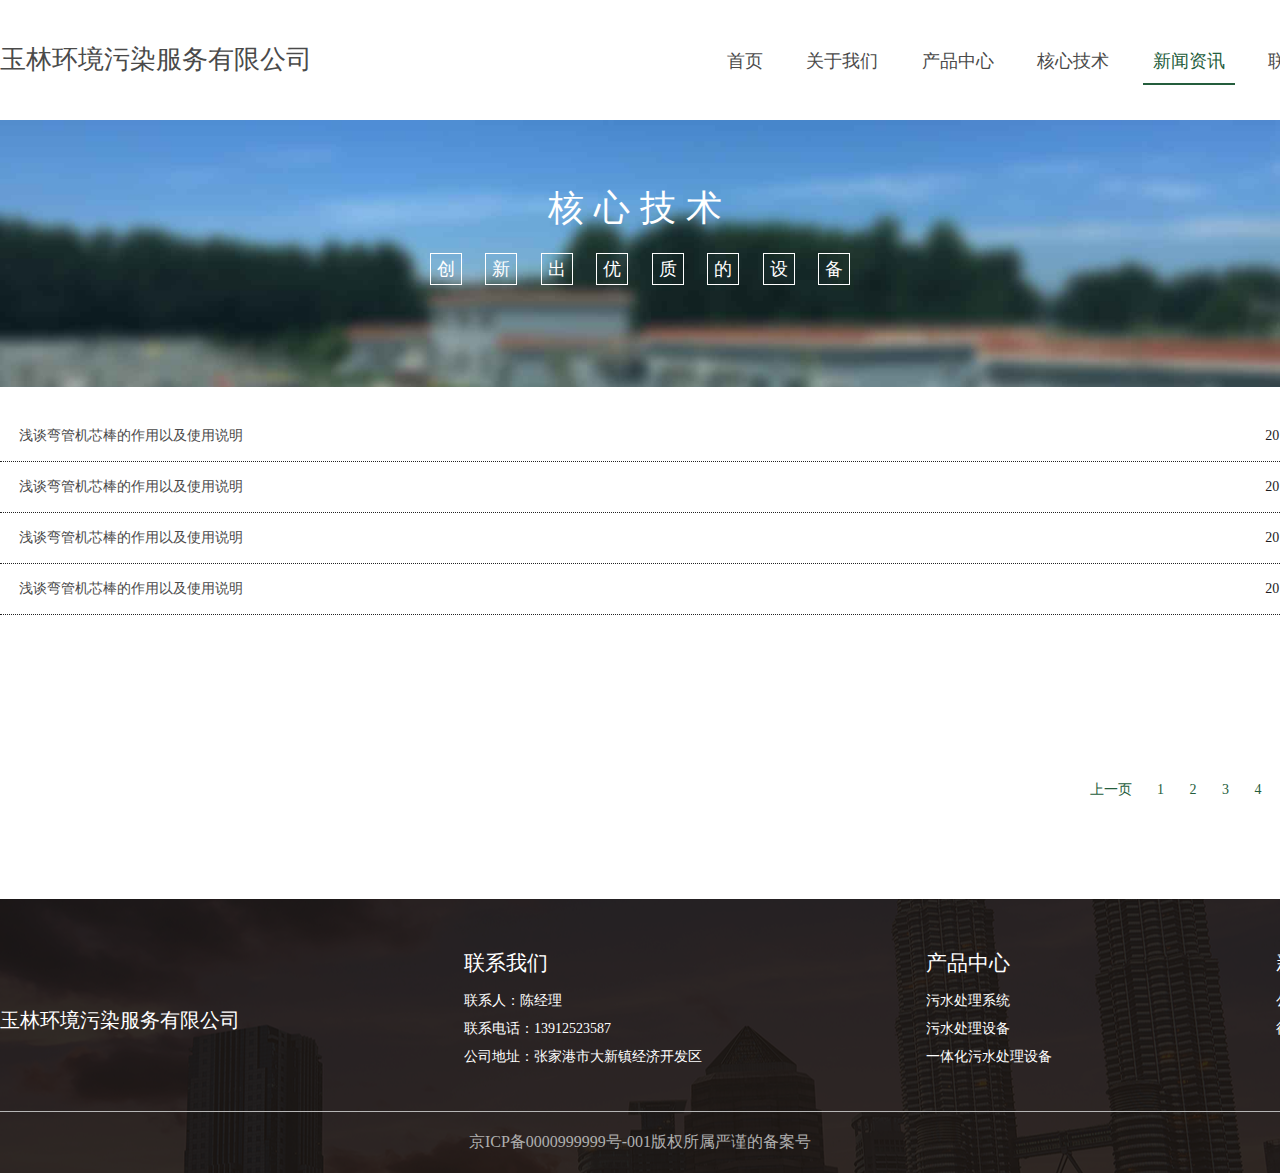
<file: list.html>
<!DOCTYPE html>
<html lang="en">

<head>
    <meta charset="UTF-8">
    <meta name="viewport" content="width=device-width, initial-scale=1.0">
    <title>张家港台通机械制造有限公司</title>
    <link rel="stylesheet" href="css/swiper.min.css">
    <link rel="stylesheet" href="css/animate.css">
    <link rel="stylesheet" href="css/style.css">
    <script src="js/jquery.min.js"></script>
    <script src="js/swiper.min.js"></script>
    <script src="js/wow.min.js"></script>
    <script src="js/commit.js"></script>
</head>

<body>
    <!-- 头部 -->
    <header>
        <div class="w1360">
            <div class="container">
                <div class="logo">
                    <a href="index.html">玉林环境污染服务有限公司</a>
                </div>
                <nav>
                    <ul>
                        <li><a href="index.html">首页</a></li>
                        <li><a href="about.html">关于我们</a></li>
                        <li><a href="product.html">产品中心</a></li>
                        <li><a href="core.html">核心技术</a></li>
                        <li class="active"><a href="news.html">新闻资讯</a></li>
                        <li><a href="#">联系我们</a></li>
                    </ul>
                </nav>
            </div>
        </div>
    </header>

    <!-- banner -->
    <div class="core_banner">
      <img src="images/core_banner.jpg" alt="">
        <div class="core_banner_text">
            <h2>核心技术</h2>
            <div>
                <span>创</span>
                <span>新</span>
                <span>出</span>
                <span>优</span>
                <span>质</span>
                <span>的</span>
                <span>设</span>
                <span>备</span>
            </div>
        </div>
    </div>
    <!-- product -->
    <div class="product main-box">
        <div class="w1200">
            <div class="product_contect">
                <div class="main">
                    <div class="main-content w1360">
                        <div class="list">
                            <ul>
                                <li>
                                    <a href="newsd.html">
                                        浅谈弯管机芯棒的作用以及使用说明
                                    </a>
                                    <span>2019-11-01</span>
                                </li>
                                <li>
                                    <a href="newsd.html">
                                        浅谈弯管机芯棒的作用以及使用说明
                                    </a>
                                    <span>2019-11-01</span>
                                </li>
                                <li>
                                    <a href="newsd.html">
                                        浅谈弯管机芯棒的作用以及使用说明
                                    </a>
                                    <span>2019-11-01</span>
                                </li>
                                <li>
                                    <a href="newsd.html">
                                        浅谈弯管机芯棒的作用以及使用说明
                                    </a>
                                    <span>2019-11-01</span>
                                </li>
                            </ul>
                        </div>
                        <div class="page">
                            <a href="">上一页</a>
                            <a href=""> 1 </a>
                            <a href=""> 2 </a>
                            <a href=""> 3 </a>
                            <a href=""> 4 </a>
                            <a href="">下一页</a>
                        </div>
                    </div>
                </div>
            </div>
        </div>
    </div>

    <!-- footer -->
    <footer>
        <div class="footer_top">
            <div class="w1360 footer_menu">
                <div class="footer_logo">
                    <h3>玉林环境污染服务有限公司</h3>
                </div>
                <div class="footer_menu_item">
                    <h2>联系我们</h2>
                    <p>联系人：陈经理</p>
                    <p>联系电话：13912523587</p>
                    <p>公司地址：张家港市大新镇经济开发区</p>
                </div>
                <div class="footer_menu_item">
                    <h2>产品中心</h2>
                    <a href="">污水处理系统</a>
                    <a href="">污水处理设备</a>
                    <a href="">一体化污水处理设备</a>
                </div>
                <div class="footer_menu_item">
                    <h2>新闻资讯</h2>
                    <a href="">公司新闻</a>
                    <a href="">行业新闻</a>
                </div>
            </div>
        </div>
        <div class="footer_bottom">
            <p><a href=""> 京ICP备0000999999号-001版权所属严谨的备案号</a></p>
        </div>
    </footer>
</body>

</html>
</file>
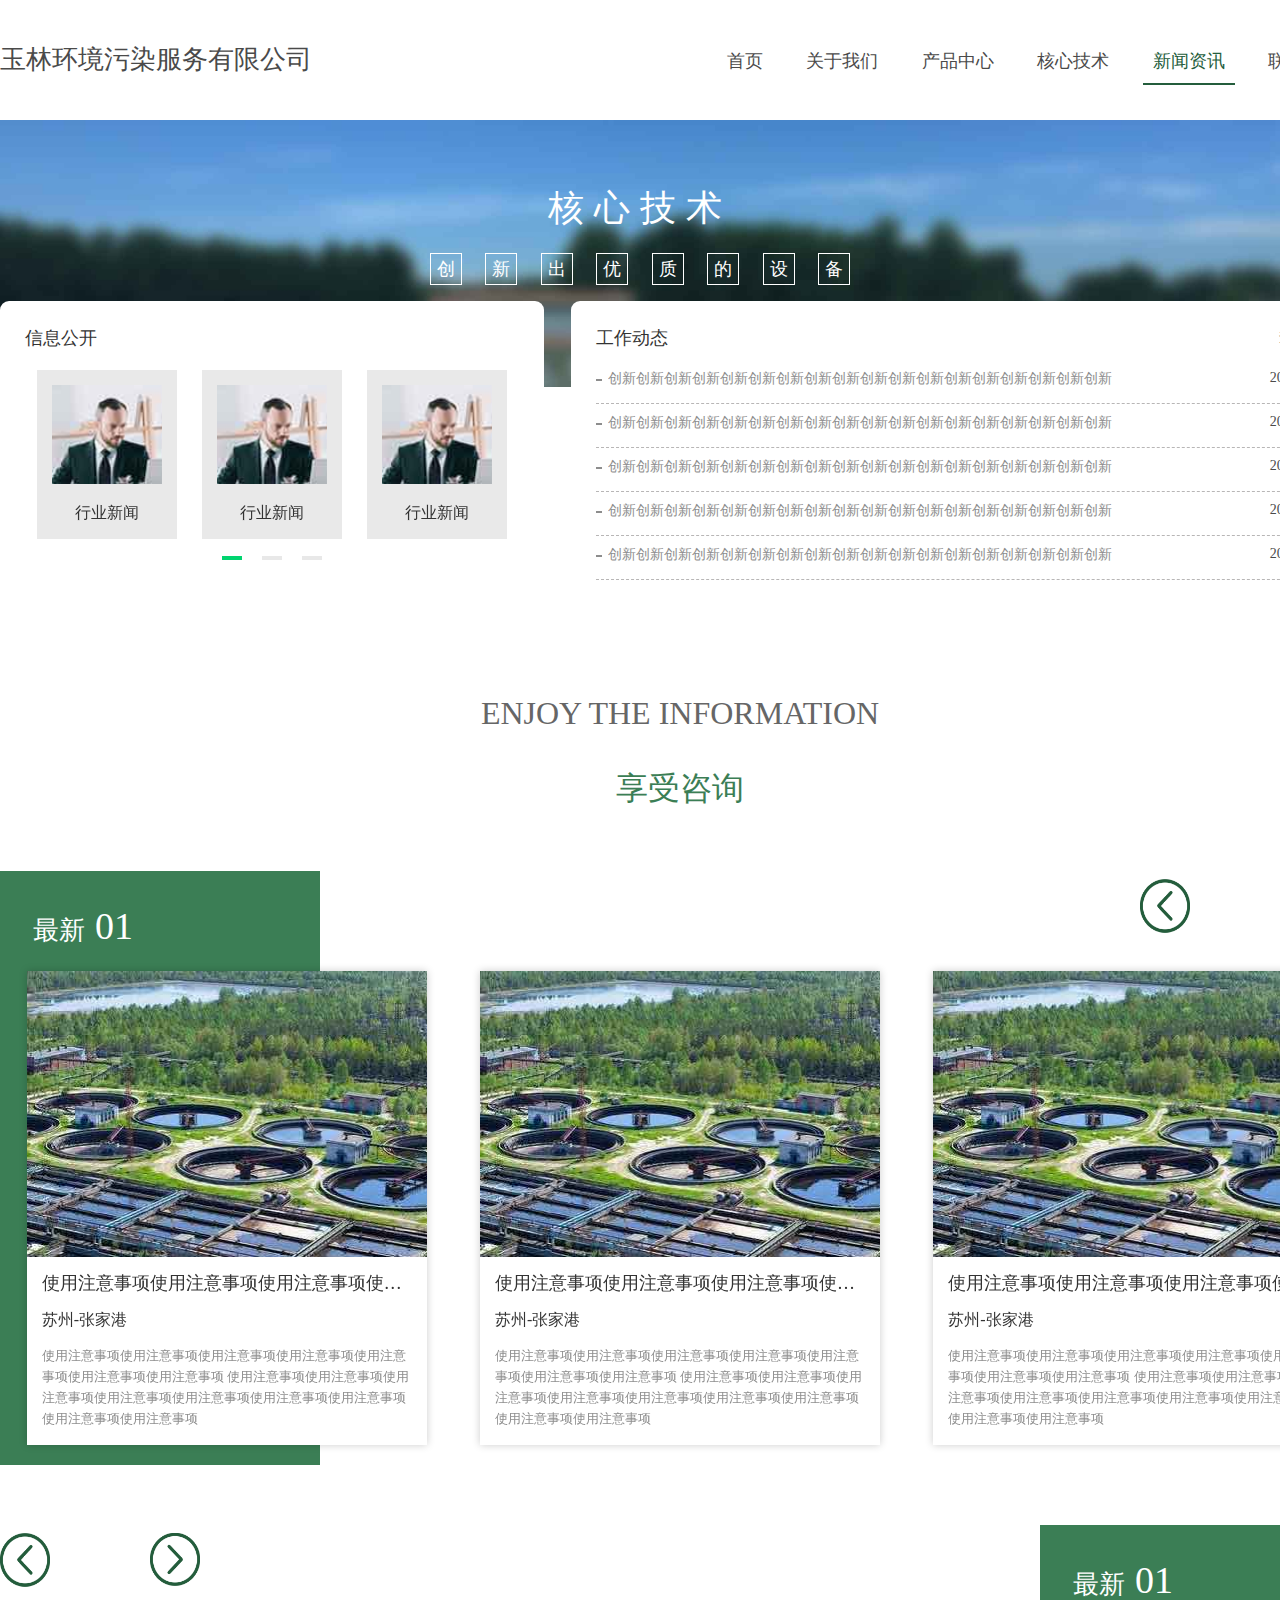
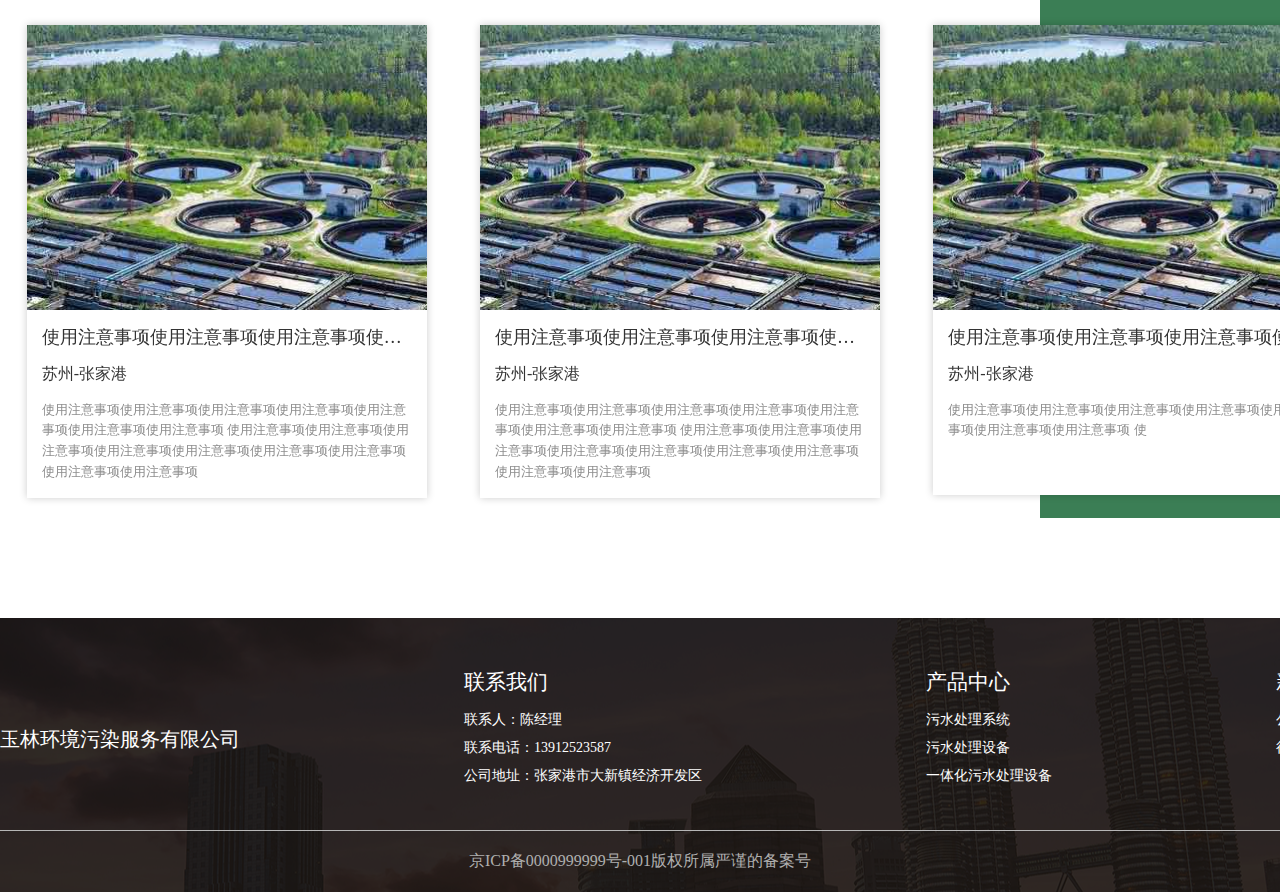
<file: news.html>
<!DOCTYPE html>
<html lang="en">

<head>
    <meta charset="UTF-8">
    <meta name="viewport" content="width=device-width, initial-scale=1.0">
    <title>玉林环境污染服务有限公司</title>
    <link rel="stylesheet" href="css/swiper.min.css">
    <link rel="stylesheet" href="css/animate.css">
    <link rel="stylesheet" href="css/style.css">
    <script src="js/jquery.min.js"></script>
    <script src="js/swiper.min.js"></script>
    <script src="js/wow.min.js"></script>
    <script src="js/commit.js"></script>
</head>

<body>
    <!-- 头部 -->
    <header>
        <div class="w1360">
            <div class="container">
                <div class="logo">
                    <a href="index.html">玉林环境污染服务有限公司</a>
                </div>
                <nav>
                    <ul>
                        <li><a href="index.html">首页</a></li>
                        <li><a href="about.html">关于我们</a></li>
                        <li><a href="product.html">产品中心</a></li>
                        <li><a href="core.html">核心技术</a></li>
                        <li class="active"><a href="news.html">新闻资讯</a></li>
                        <li><a href="#">联系我们</a></li>
                    </ul>
                </nav>
            </div>
        </div>
    </header>

    <!-- banner -->
    <div class="core_banner">
      <img src="images/core_banner.jpg" alt="">
        <div class="core_banner_text">
            <h2>核心技术</h2>
            <div>
                <span>创</span>
                <span>新</span>
                <span>出</span>
                <span>优</span>
                <span>质</span>
                <span>的</span>
                <span>设</span>
                <span>备</span>
            </div>
        </div>
    </div>

    <!-- 新闻列表 -->
    <div class="news-container w1360">
        <div class="news-open">
            <div class="headline">
                <h3>信息公开</h3>
            </div>
            <div class="slider-open">
                <div class="swiper-wrapper">
                    <div class="swiper-slide">
                        <div class="news-item">
                            <div class="news-img"><img src="./images/new_people.jpg" /></div>
                            <p>行业新闻</p>
                        </div>
                    </div>
                    <div class="swiper-slide">
                        <div class="news-item">
                            <div class="news-img"><img src="./images/new_people.jpg" /></div>
                            <p>行业新闻</p>
                        </div>
                    </div>
                    <div class="swiper-slide">
                        <div class="news-item">
                            <div class="news-img"><img src="./images/new_people.jpg" /></div>
                            <p>行业新闻</p>
                        </div>
                    </div>
                </div>
                <div class="news-pagination swiper-pagination"></div>
            </div>
        </div>
        <div class="news-work">
            <div class="headline">
                <h3>工作动态</h3>
                <a href="#" class="more">查看更多</a>
            </div>
            <div class="work-list">
                <ul>
                    <li>
                        <p><a href="#">创新创新创新创新创新创新创新创新创新创新创新创新创新创新创新创新创新创新</a></p>
                        <span class="time">2020-09-20</span>
                    </li>
                    <li>
                        <p><a href="#">创新创新创新创新创新创新创新创新创新创新创新创新创新创新创新创新创新创新</a></p>
                        <span class="time">2020-09-20</span>
                    </li>
                    <li>
                        <p><a href="#">创新创新创新创新创新创新创新创新创新创新创新创新创新创新创新创新创新创新</a></p>
                        <span class="time">2020-09-20</span>
                    </li>
                    <li>
                        <p><a href="#">创新创新创新创新创新创新创新创新创新创新创新创新创新创新创新创新创新创新</a></p>
                        <span class="time">2020-09-20</span>
                    </li>
                    <li>
                        <p><a href="#">创新创新创新创新创新创新创新创新创新创新创新创新创新创新创新创新创新创新</a></p>
                        <span class="time">2020-09-20</span>
                    </li>
                </ul>
            </div>
        </div>
    </div>

    <!-- 咨询轮播 -->
    <div class="slider-container w1360">
        <h2>ENJOY THE INFORMATION</h2>
        <h4>享受咨询</h4>
        <div class="slider-item">
            <div class="slider-marker">
                <h5><span class="small">最新</span>01</h5>
            </div>
            <div class="swiper-container news-slider">
                <div class="swiper-wrapper">
                    <div class="swiper-slide">
                        <div class="index_news_item">
                            <div class="index_news_image">
                                <img src="images/index_news.jpg" alt="">
                            </div>
                            <div class="news-slider-info">
                                <p class="title">使用注意事项使用注意事项使用注意事项使用注意事项使用注意事项使用注意事项使用注意事项</p>
                                <p class="sub-title">苏州-张家港</p>
                                <p class="summary">使用注意事项使用注意事项使用注意事项使用注意事项使用注意事项使用注意事项使用注意事项
                                    使用注意事项使用注意事项使用注意事项使用注意事项使用注意事项使用注意事项使用注意事项
                                    使用注意事项使用注意事项
                                </p>
                            </div>
                        </div>
                    </div>
                    <div class="swiper-slide">
                        <div class="index_news_item">
                            <div class="index_news_image">
                                <img src="images/index_news.jpg" alt="">
                            </div>
                            <div class="news-slider-info">
                                <p class="title">使用注意事项使用注意事项使用注意事项使用注意事项使用注意事项使用注意事项使用注意事项</p>
                                <p class="sub-title">苏州-张家港</p>
                                <p class="summary">使用注意事项使用注意事项使用注意事项使用注意事项使用注意事项使用注意事项使用注意事项
                                    使用注意事项使用注意事项使用注意事项使用注意事项使用注意事项使用注意事项使用注意事项
                                    使用注意事项使用注意事项
                                </p>
                            </div>
                        </div>
                    </div>
                    <div class="swiper-slide">
                        <div class="index_news_item">
                            <div class="index_news_image">
                                <img src="images/index_news.jpg" alt="">
                            </div>
                            <div class="news-slider-info">
                                <p class="title">使用注意事项使用注意事项使用注意事项使用注意事项使用注意事项使用注意事项使用注意事项</p>
                                <p class="sub-title">苏州-张家港</p>
                                <p class="summary">使用注意事项使用注意事项使用注意事项使用注意事项使用注意事项使用注意事项使用注意事项
                                    使用注意事项使用注意事项使用注意事项使用注意事项使用注意事项使用注意事项使用注意事项
                                    使用注意事项使用注意事项
                                </p>
                            </div>
                        </div>
                    </div>
                </div>

                <div class="swiper-button-prev"></div>
                <div class="swiper-button-next"></div>
            </div>
        </div>

        <div class="slider-item slider-item-bottom">
            <div class="slider-marker">
                <h5><span class="small">最新</span>01</h5>
            </div>
            <div class="swiper-container news-slider">
                <div class="swiper-wrapper">
                    <div class="swiper-slide">
                        <div class="index_news_item">
                            <div class="index_news_image">
                                <img src="images/index_news.jpg" alt="">
                            </div>
                            <div class="news-slider-info">
                                <p class="title">使用注意事项使用注意事项使用注意事项使用注意事项使用注意事项使用注意事项使用注意事项</p>
                                <p class="sub-title">苏州-张家港</p>
                                <p class="summary">使用注意事项使用注意事项使用注意事项使用注意事项使用注意事项使用注意事项使用注意事项
                                    使用注意事项使用注意事项使用注意事项使用注意事项使用注意事项使用注意事项使用注意事项
                                    使用注意事项使用注意事项
                                </p>
                            </div>
                        </div>
                    </div>
                    <div class="swiper-slide">
                        <div class="index_news_item">
                            <div class="index_news_image">
                                <img src="images/index_news.jpg" alt="">
                            </div>
                            <div class="news-slider-info">
                                <p class="title">使用注意事项使用注意事项使用注意事项使用注意事项使用注意事项使用注意事项使用注意事项</p>
                                <p class="sub-title">苏州-张家港</p>
                                <p class="summary">使用注意事项使用注意事项使用注意事项使用注意事项使用注意事项使用注意事项使用注意事项
                                    使用注意事项使用注意事项使用注意事项使用注意事项使用注意事项使用注意事项使用注意事项
                                    使用注意事项使用注意事项
                                </p>
                            </div>
                        </div>
                    </div>
                    <div class="swiper-slide">
                        <div class="index_news_item">
                            <div class="index_news_image">
                                <img src="images/index_news.jpg" alt="">
                            </div>
                            <div class="news-slider-info">
                                <p class="title">使用注意事项使用注意事项使用注意事项使用注意事项使用注意事项使用注意事项使用注意事项</p>
                                <p class="sub-title">苏州-张家港</p>
                                <p class="summary">使用注意事项使用注意事项使用注意事项使用注意事项使用注意事项使用注意事项使用注意事项
                                    使
                                </p>
                            </div>
                        </div>
                    </div>
                </div>

                <div class="swiper-button-prev"></div>
                <div class="swiper-button-next"></div>
            </div>
        </div>
    </div>

    <!-- footer -->
    <footer>
        <div class="footer_top">
            <div class="w1360 footer_menu">
                <div class="footer_logo">
                    <h3>玉林环境污染服务有限公司</h3>
                </div>
                <div class="footer_menu_item">
                    <h2>联系我们</h2>
                    <p>联系人：陈经理</p>
                    <p>联系电话：13912523587</p>
                    <p>公司地址：张家港市大新镇经济开发区</p>
                </div>
                <div class="footer_menu_item">
                    <h2>产品中心</h2>
                    <a href="">污水处理系统</a>
                    <a href="">污水处理设备</a>
                    <a href="">一体化污水处理设备</a>
                </div>
                <div class="footer_menu_item">
                    <h2>新闻资讯</h2>
                    <a href="">公司新闻</a>
                    <a href="">行业新闻</a>
                </div>
            </div>
        </div>
        <div class="footer_bottom">
            <p><a href=""> 京ICP备0000999999号-001版权所属严谨的备案号</a></p>
        </div>
    </footer>
</body>

</html>
</file>
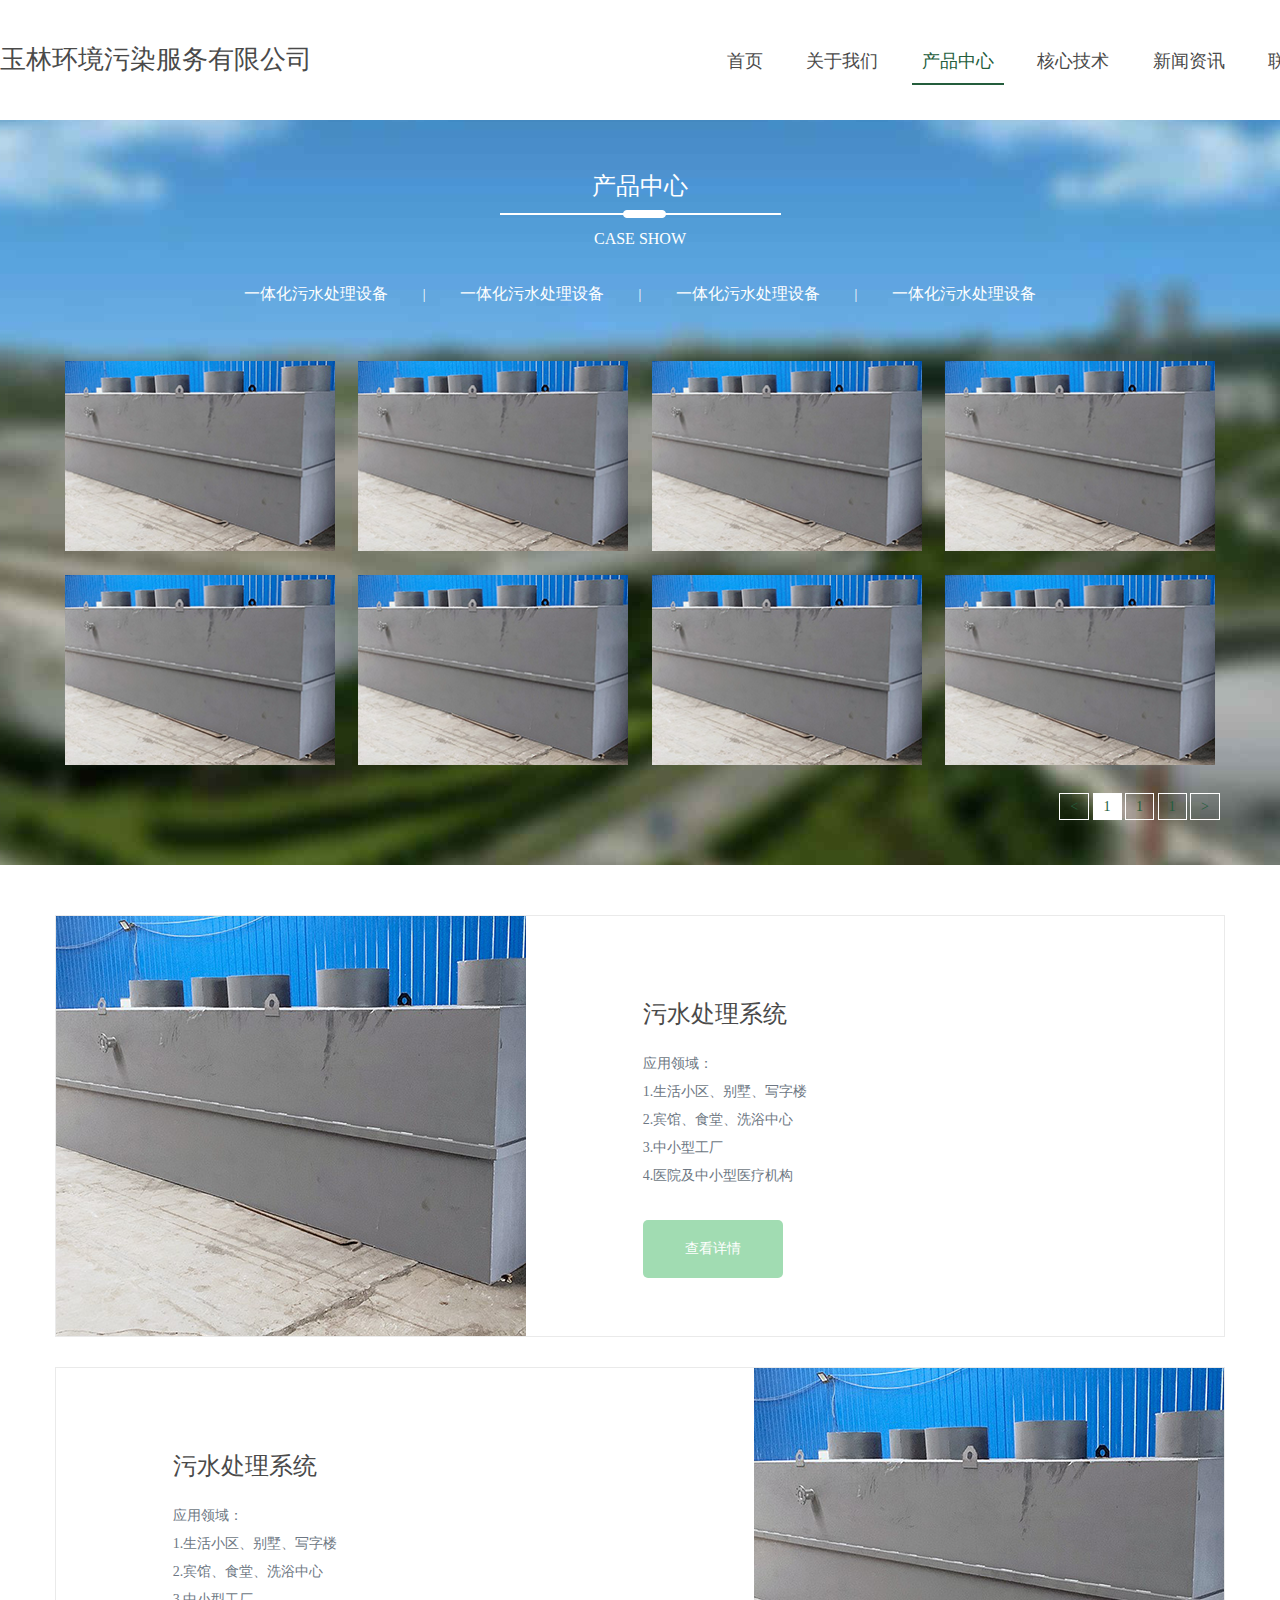
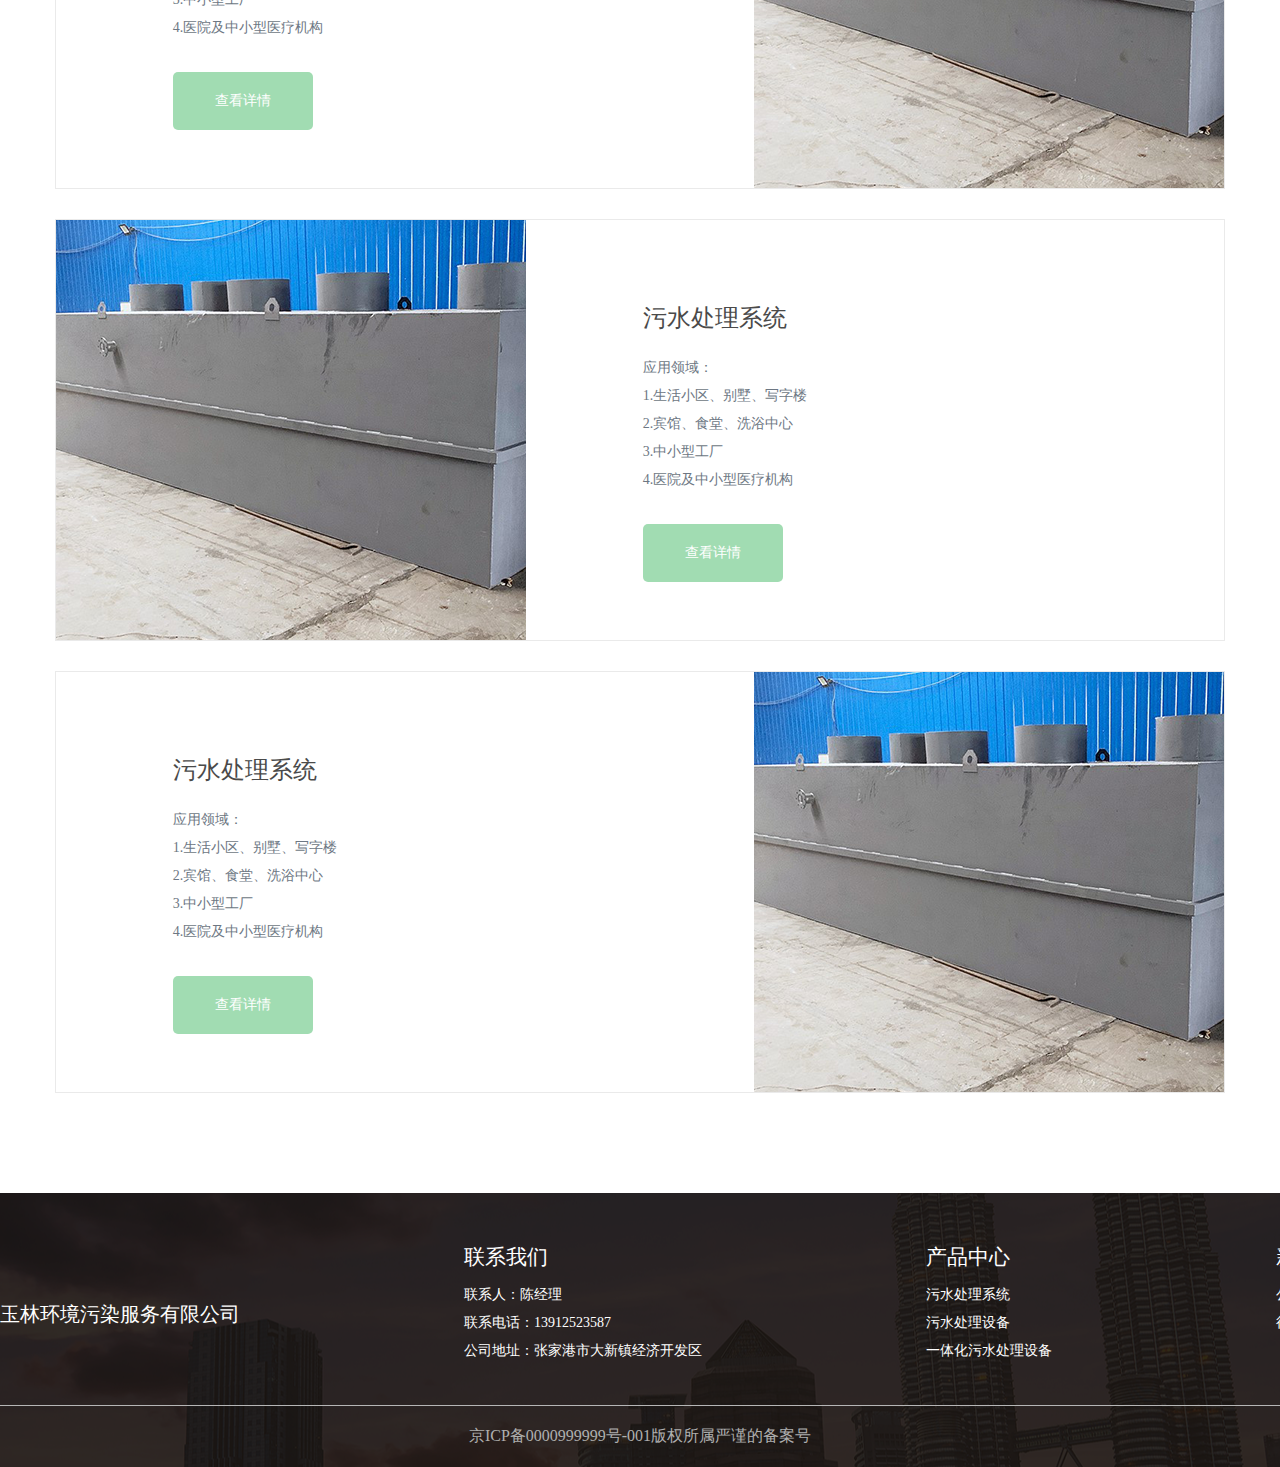
<file: product.html>
<!DOCTYPE html>
<html lang="en">

<head>
    <meta charset="UTF-8">
    <meta name="viewport" content="width=device-width, initial-scale=1.0">
    <title>玉林环境污染服务有限公司</title>
    <link rel="stylesheet" href="css/swiper.min.css">
    <link rel="stylesheet" href="css/animate.css">
    <link rel="stylesheet" href="css/style.css">
    <script src="js/jquery.min.js"></script>
    <script src="js/swiper.min.js"></script>
    <script src="js/wow.min.js"></script>
    <script src="js/commit.js"></script>
</head>

<body>
    <!-- 头部 -->
    <header>
        <div class="w1360">
            <div class="container">
                <div class="logo">
                    <a href="index.html">玉林环境污染服务有限公司</a>
                </div>
                <nav>
                    <ul>
                        <li><a href="index.html">首页</a></li>
                        <li><a href="about.html">关于我们</a></li>
                        <li class="active"><a href="product.html">产品中心</a></li>
                        <li><a href="core.html">核心技术</a></li>
                        <li><a href="#">新闻资讯</a></li>
                        <li><a href="#">联系我们</a></li>
                    </ul>
                </nav>
            </div>
        </div>
    </header>

    <!-- banner -->
    <div class="product_banner">
        <div class="prouct_banner_content">
            <div class="product_title">
                <h2>产品中心</h2>
                <img src="images/product_title_bg.png" alt="">
                <p>case show</p>
            </div>
            <div class="product_nav">
                <a href="#">一体化污水处理设备</a>
                <span>|</span>
                <a href="#">一体化污水处理设备</a>
                <span>|</span>
                <a href="#">一体化污水处理设备</a>
                <span>|</span>
                <a href="#">一体化污水处理设备</a>
            </div>
            <div class="product_content">
                <ul>
                    <li><a href=""><img src="images/product_1.png" alt=""></a></li>
                    <li><a href=""><img src="images/product_1.png" alt=""></a></li>
                    <li><a href=""><img src="images/product_1.png" alt=""></a></li>
                    <li><a href=""><img src="images/product_1.png" alt=""></a></li>
                    <li><a href=""><img src="images/product_1.png" alt=""></a></li>
                    <li><a href=""><img src="images/product_1.png" alt=""></a></li>
                    <li><a href=""><img src="images/product_1.png" alt=""></a></li>
                    <li><a href=""><img src="images/product_1.png" alt=""></a></li>
                </ul>
            </div>
            <div class="page">
                <a href="">&lt;</a>
                <a href="" class="active">1</a>
                <a href="">1</a>
                <a href="">1</a>
                <a href="">&gt;</a>
            </div>
        </div>
    </div>


    <!-- 主体 -->
    <div class="product_main">
        <div class="product_main_item">
            <div class="product_picture">
                <img src="images/product_image.png" alt="">
            </div>
            <div class="product_text">
                <h2>污水处理系统</h2>
                <div class="product_instro">
                    <p>应用领域：</p>
                    <p>1.生活小区、别墅、写字楼 </p>
                    <p>2.宾馆、食堂、洗浴中心 </p>
                    <p>3.中小型工厂 </p>
                    <p> 4.医院及中小型医疗机构</p>
                </div>
                <a href="">查看详情</a>
            </div>
        </div>
        <div class="product_main_item">
            <div class="product_text">
                <h2>污水处理系统</h2>
                <div class="product_instro">
                    <p>应用领域：</p>
                    <p>1.生活小区、别墅、写字楼 </p>
                    <p>2.宾馆、食堂、洗浴中心 </p>
                    <p>3.中小型工厂 </p>
                    <p> 4.医院及中小型医疗机构</p>
                </div>
                <a href="">查看详情</a>
            </div>
            <div class="product_picture">
                <img src="images/product_image.png" alt="">
            </div>
        </div>
        <div class="product_main_item">
            <div class="product_picture">
                <img src="images/product_image.png" alt="">
            </div>
            <div class="product_text">
                <h2>污水处理系统</h2>
                <div class="product_instro">
                    <p>应用领域：</p>
                    <p>1.生活小区、别墅、写字楼 </p>
                    <p>2.宾馆、食堂、洗浴中心 </p>
                    <p>3.中小型工厂 </p>
                    <p> 4.医院及中小型医疗机构</p>
                </div>
                <a href="">查看详情</a>
            </div>
        </div>
        <div class="product_main_item">
            <div class="product_text">
                <h2>污水处理系统</h2>
                <div class="product_instro">
                    <p>应用领域：</p>
                    <p>1.生活小区、别墅、写字楼 </p>
                    <p>2.宾馆、食堂、洗浴中心 </p>
                    <p>3.中小型工厂 </p>
                    <p> 4.医院及中小型医疗机构</p>
                </div>
                <a href="">查看详情</a>
            </div>
            <div class="product_picture">
                <img src="images/product_image.png" alt="">
            </div>
        </div>
    </div>
    <!-- footer -->
    <footer>
        <div class="footer_top">
            <div class="w1360 footer_menu">
                <div class="footer_logo">
                    <h3>玉林环境污染服务有限公司</h3>
                </div>
                <div class="footer_menu_item">
                    <h2>联系我们</h2>
                    <p>联系人：陈经理</p>
                    <p>联系电话：13912523587</p>
                    <p>公司地址：张家港市大新镇经济开发区</p>
                </div>
                <div class="footer_menu_item">
                    <h2>产品中心</h2>
                    <a href="">污水处理系统</a>
                    <a href="">污水处理设备</a>
                    <a href="">一体化污水处理设备</a>
                </div>
                <div class="footer_menu_item">
                    <h2>新闻资讯</h2>
                    <a href="">公司新闻</a>
                    <a href="">行业新闻</a>
                </div>
            </div>
        </div>
        <div class="footer_bottom">
            <p><a href=""> 京ICP备0000999999号-001版权所属严谨的备案号</a></p>
        </div>
    </footer>
</body>

</html>
</file>
<file: css/style.css>
/* 公告样式 */
body {
    font-size: 14px;
    color: #4a4a4a;
}

* {
    margin: 0px;
    padding: 0px;
}

li {
    list-style: none;
}

h1,
h2,
h3,
h4,
h5,
h6,
strong,
b {
    font-weight: normal;
}

a {
    text-decoration: none;
    color: #4a4a4a;
}

a:hover {
    text-decoration: none;
    color: #4a4a4a;
}

.clearFix::after {
    content: "";
    display: table;
    clear: both;
}

.fl {
    float: left;
}

.fr {
    float: right;
}

.w1360 {
    width: 1360px;
    margin: 0px auto;
}


.clear {
    clear: both;
}


/* 首页开始 */
/* 导航栏 */
header {
    height: 120px;
}

.logo {
    line-height: 120px;
}

.logo a {
    font-size: 26px;
}

header .container {
    display: flex;
    justify-content: space-between;
    align-items: center;
}

nav ul li {
    display: inline-block;
    padding: 10px;
    box-sizing: border-box;
    margin: 0 10px;
    border-bottom: 3px solid transparent;
    transition: all ease .5s;
}

nav ul li a {
    font-size: 18px;
    transition: all ease .5s;
}

nav ul li.active {
    border-bottom: 2px solid #245d3c;
}

nav ul li.active a {
    color: #245d3c;
}

nav ul li:hover {
    border-bottom: 2px solid #245d3c;
}

nav ul li:hover a {
    color: #245d3c;
}

/* banner */
.banner {
    width: 100%;
}

.banner img {
    width: 100%;
}

.banner-slide {
    position: relative;
}

.banner-text {
    position: absolute;
    z-index: 999;
    color: #fff;
    width: 650px;
    left: 50%;
    top: 30%;
    transform: translateX(-50%);
}

.banner-text h2 {
    font-size: 48px;
}

.banner-text div {
    width: 180px;
    height: 2px;
    background: #fff;
    margin: 30px 0 40px 170px;
}

.banner-text p {
    font-size: 18px;
    margin-left: 170px;
}


.banner .swiper-pagination-bullet,
.about_info_content .swiper-pagination-bullet {
    background: #fff !important;
    opacity: 1 !important;
    margin: 0 10px !important;
}

.about_info_content .swiper-pagination-bullet {
    background: #ced0d9 !important;
    margin: 0 5px !important;
}

.banner .swiper-pagination-bullet-active,
.about_info_content .swiper-pagination-bullet-active {
    background: #245d3c !important;
    opacity: 1 !important;
}

/* 首页业务领域 */
.index_business {
    width: 100%;
    padding: 20px 0;
}

.business_title {
    text-align: center;
    padding: 30px 0;
}

.business_title h2 {
    font-size: 40px;
    color: #000;
    font-weight: 500;
}

.business_title div {
    margin: 10px 0;
}

.business_title p {
    font-size: 20px;
    color: #a8e1b8;
}

.business_content {
    margin-top: 20px;
    display: flex;
    justify-content: space-between;
    flex-wrap: wrap;
}

.business_item {
    width: calc((100% - 80px) / 3);
    margin-bottom: 15px;
}

.business_image {
    width: 100%;
    height: 278px;
    overflow: hidden;
    justify-content: center;
}

.business_image:hover img {
    transform: scale(1.1);
}

.business_image img {
    width: 100%;
    transition: all ease .5s;
}

.business_text a {
    display: inline-block;
    font-size: 20px;
    color: #505050;
    padding: 10px 0;
}

.business_instro {
    width: 100%;
    line-height: 2em;
    font-weight: bold;
    color: #6e6e6e;
    font-size: 16px;
    height: 100px;
    overflow: hidden;
}

/* 首页 关于我们 */
.index_about {
    width: 100%;
    height: auto;
    padding: 20px 0;
    background: url(../images/index_about_bg.jpg) center;
    background-size: 100% 100%;
}

.index_about_title h2 {
    color: #fff;
}

.index_about_title p {
    color: #fff;
}

.index_about_content {
    width: 100%;
    display: flex;
    padding: 20px 0;
}

.index_about_item {
    width: 25%;
    text-align: center;
    color: #fff;
}

.index_about_item h2 {
    padding: 30px 0 10px;
    font-size: 20px;
}

.index_about_item a {
    display: inline-block;
    width: 120px;
    height: 30px;
    line-height: 30px;
    background: #387f53;
    color: #fff;
    border-radius: 3px;
    margin: 20px 0;
}

/* 首页新闻 */
.index_new {
    padding: 20px 0;
}

.index_new_swiper {
    width: 1500px;
    padding: 0 30px;
    box-sizing: border-box;
}

.index_news_item {
    width: 400px;
    margin: 0 auto;
}

.index_news_image {
    width: 400px;
    height: 285px;
    position: relative;
}

.index_news_image img {
    position: absolute;
    width: 100%;
}

.index_news_image .line {
    position: absolute;
    bottom: -30px;
    z-index: 111;
}

.index_new_swiper .swiper-button-prev {
    width: 50px;
    height: 50px;
    background-image: url(../images/left.png);
    background-size: 100% 100%;
}

.index_new_swiper .swiper-button-next {
    width: 50px;
    height: 50px;
    background-image: url(../images/right.png);
    background-size: 100% 100%;
}

.index_news_text {
    padding: 30px 30px 20px;
    border: 1px solid #b6b6b6;
    text-align: center;
}

.index_news_text a {
    padding: 10px 0;
    font-weight: bold;
    display: inline-block;
}

.index_news_instro {
    font-weight: bold;
}

.index_news_line {
    width: 90%;
    margin: 30px auto 20px;
    border-bottom: 1px solid #b6b6b6;
    position: relative;
}

.index_news_line span {
    position: absolute;
    left: 50%;
    transform: translateX(-50%);
    bottom: 0;
    display: inline-block;
    width: 65px;
    height: 3px;
    background-color: #245d3c;
}

.index_news_starts {
    text-align: center;
}

.index_news_starts span {
    display: inline-block;
    width: 22px;
    height: 22px;
    background: url(../images/start.png) 100% no-repeat;
}

/* footer */
footer {
    position: relative;
    width: 100%;
    height: auto;
    margin-top: 100px;
    background: url(../images/footer_bg.png);
    background-position: center center;
}

.footer_top {
    padding: 40px 0;
    border-bottom: 1px solid #b6b6b6;
}

.footer_logo {
    padding: 5% 0 0;
}

.footer_logo h3 {
    font-size: 20px;
}

.footer_menu {
    display: flex;
    justify-content: space-between;
    color: #fff;
}

.footer_menu_item h2 {
    padding: 10px 0;
}

.footer_menu_item p,
.footer_menu_item a {
    display: block;
    color: #fff;
    line-height: 2em;
    ;
}

.footer_bottom {
    text-align: center;
    padding: 20px 0;
    color: #afafaf;
    font-size: 16px;
}

.footer_bottom a {
    color: #afafaf;
}

/* 关于我们页面 */
.about_banner {
    width: 100%;
    height: auto;
    position: relative;
}

.about_banner>img {
    width: 100%;
    height: auto;
    position: absolute;
    top: 0px;
    z-index: -1;
}

.about_banner_content {
    width: 100%;
    padding: 5% 0;
}

.about_banner_text {
    padding: 30px 0;
    width: 100%;
    max-width: 1000px;
    margin: 0 auto;
    text-align: center;
    color: #fff;
}

.about_banner_text h2 {
    font-size: 36px;
    padding: 20px 0;
    line-height: 2em;
}

.about_banner_text div {
    font-size: 20px;
    line-height: 2em;
}

.about_banner_tag {
    margin: 10% 0 0;
    width: 100%;
    display: flex;
    justify-content: space-between;
}

.about_banner_item {
    height: 240px;
    width: 270px;
    background: url(../images/about_banner_tag.png);
    background-size: 100% 100%;
    text-align: center;
    line-height: 240px;
    color: #fff;
    font-size: 18px;
}

.about_banner_mask {
    max-width: 1450px;
    width: 80%;
    margin: 0 auto;
    height: auto;
    margin-top: 7%;
    border-radius: 10px;
    background: #fff;
    box-shadow: -1px -1px 5px #333;
    padding: 50px 50px 70px;
    box-sizing: border-box;
    display: flex;
    justify-content: space-between;
}

.about_mask_item {
    width: 370px;
}

.about_mask_item h2 {
    font-size: 20px;
    font-weight: 550;
    margin: 20px 0 15px;
    color: #031d5b;
}

.about_mask_line {
    width: 72px;
    height: 5px;
    background: #a8e1b8;
}

.about_mask_text {
    margin-top: 15px;
    line-height: 2em;
    font-weight: 550;
    color: #5b6c94;
}

.about_info {
    margin: 50px 0;
}

.about_title {
    width: 100%;
    text-align: center;
    color: #31345a;
}

.about_title h2 {
    font-size: 36px;
    font-weight: bold;
    line-height: 2em;
    ;
}

.about_title p {
    font-size: 16px;
    text-transform: uppercase;
}

.about_info_content {
    width: 100%;
    margin-top: 50px;
}

.about_info_item {
    width: 384px;
    height: 262px;
    border-radius: 5px;
    padding: 40px;
    box-sizing: border-box;
    margin: 5px auto;
    /* border: 1px solid red; */
    box-shadow: #666 -1px -1px 10px;
    /* transition: all ease .5s; */
}

.about_info_title {
    width: 100%;
    height: 65px;
    line-height: 65px;
    background: url(../images/douhao.png) no-repeat;
    background-position: center right;
    background-size: auto 100%;
    font-size: 18px;
    /* transition: all ease 0.5s; */
}

.about_info_text {
    margin-top: 20px;
    line-height: 2em;
    font-size: 16px;
}

.about_info_content {
    padding-bottom: 50px;
}

.about_info_item:hover {
    background-image: linear-gradient(135deg, #fff, #518d68);
    color: #fff;
}

.about_info_item:hover>.about_info_title {
    background: url(../images/douhao_active.png) no-repeat;
    background-position: center right;
    background-size: auto 100%;
    color: #fff;
}

/* 科学创新 */
.about_keji {
    width: 1100px;
    margin: 50px auto;
    display: flex;
}

.about_keji_item {
    width: 32%;
    text-align: center;
    background: url(../images/keji_bg.jpg) no-repeat;
    background-position: center 100%;
    background-size: 100% auto;
    padding-bottom: 40px;
}

.about_keji_item>div {
    border-right: 1px solid #e2f2e6;
    padding: 0 35px 40px;
}

.about_keji_item h2 {
    font-size: 24px;
    font-weight: 550;
    padding: 40px 0;
}

.keji_content {
    font-size: 16px;
    height: 160px;
    color: #898d90;
    line-height: 2em;
}

.about_keji_item:nth-child(2) {
    margin: 0 4%;
}

.about_footer {
    margin-top: 0;
    padding-top: 100px;
}

.footer_mask {
    position: relative;
    z-index: 999;
    width: 1300px;
    margin: 70px auto -100px;
    padding: 40px;
    display: flex;
    justify-content: space-between;
    background: #fff;
    box-shadow: #666 0 0 5px;
}

.footer_mask_item {
    padding: 0 20px;
    text-align: center;
}

.footer_mask_item h2 {
    padding: 20px 0;
    color: #333;
}

.footer_mask_content {
    font-size: 16px;
    line-height: 2em;
    color: #a3a3a3;
}

.footer_tag {
    display: flex;
    padding: 40px 0 0;
    text-align: center;
    justify-content: center;

    align-items: center;
}

.footer_tag span {
    display: inline-block;
    background: #fff;
    padding: 5px 30px;
    border-radius: 3px;
    font-size: 18px;
    margin: 0 10px;
    color: #245d3c;
    font-weight: 500;
}

/* 产品页面 */
.product_banner {
    width: 100%;
    height: auto;
    background: url(../images/product_banner.jpg) 100% center no-repeat;
    padding: 50px 0;
}

.prouct_banner_content {
    width: 1200px;
    margin: 0 auto;
    text-align: center;
    color: #fff;
}

.product_title h2 {
    font-size: 24px;
}

.product_title img {
    display: inline-block;
    padding: 8px 0;
}

.prouct_banner_content p {
    text-transform: uppercase;
    font-size: 16px;
}

.product_nav {
    margin-top: 30px;
    text-align: center;
    color: #fff;
    vertical-align: middle;
}

.product_nav span {
    display: inline-block;
    margin: 0 15px;
}

.product_nav a {
    color: #fff;
    display: inline-block;
    padding: 5px 15px;
    border-radius: 30px;
    font-size: 16px;
    transition: all ease .5s;
    border: 1px solid transparent;
}

.product_nav a:hover {
    border: 1px solid #fff;
}

.product_content {
    margin: 30px 0;
}

.product_content ul li {
    display: inline-block;
    margin: 20px 10px 0;
    width: 270px;
    height: 190px;
}

.product_content ul li img {
    width: 100%;
    height: 100%;
}

.page {
    text-align: right;
    margin-right: 20px;
}

.page a {
    padding: 5px 10px;
    border: 1px solid #fff;
    color: #245d3c;
    transition: all ease .5s;
}

.page a:hover {
    background: #fff;
    color: #245d3c;
}

.page a.active {

    background: #fff;
    color: #245d3c;
}

.product_main {
    width: 1170px;
    margin: 50px auto 0;
}

.product_main_item {
    display: flex;
    height: 420px;
    border: 1px solid #eaeaea;
    margin-bottom: 30px;
}

.product_picture {
    width: 470px;
    height: 100%;
}

.product_picture img {
    width: 100%;
    height: 100%;
}

.product_text {
    flex: 1;
    padding: 7% 10%;
    box-sizing: border-box;
}

.product_text h2 {
    font-size: 24px;
}

.product_instro {
    margin: 20px 0 30px;
    line-height: 2em;
    font-size: 14px;
    color: #6d7783;
}

.product_text a {
    display: block;
    width: 140px;
    height: 58px;
    line-height: 58px;
    background: #a1dcb2;
    color: #fff;
    border-radius: 5px;
    text-align: center;
}

.core_banner {
    width: 100%;
    height: auto;
    position: relative;
    padding: 0;
    margin: 0;
}

.core_banner img {
    width: 100%;
    height: auto;
    z-index: -1;
}

.core_banner_text {
    position: absolute;
    width: 100%;
    height: 100%;
    top: 0;
    left: 0;
    text-align: center;
    color: #fff;
    padding: 5% 0;
    box-sizing: border-box;
}

.core_banner_text h2 {
    font-size: 36px;
    letter-spacing: 10px;
}

.core_banner_text div {
    margin: 20px 0;
}

.core_banner_text div span {
    display: inline-block;
    width: 30px;
    height: 30px;
    text-align: center;
    line-height: 30px;
    border: 1px solid #fff;
    font-size: 18px;
    margin: 0 10px;
}

/* tag */
.core_tag {
    width: 90%;
    max-width: 1500px;
    margin: 40px auto;
    display: flex;
    justify-content: space-between;
}

.core_tag_item {
    max-width: 270px;
    max-height: 270px;
    width: 20%;
    height: 270px;
    text-align: center;
    color: #fff;
    line-height: 2em;
    font-size: 18px;
    padding-top: 5%;
    box-sizing: border-box;
    margin: 0 1%;
}

.core_tag_top {
    margin-bottom: 30px
}

.core_tag1 {
    background: url(../images/core_1.jpg) no-repeat;
    background-size: 100% 100%;
}

.core_tag2 {
    background: url(../images/core_2.jpg) no-repeat;
    background-size: 100% 100%;
}

.core_tag3 {
    background: url(../images/core_3.jpg) no-repeat;
    background-size: 100% 100%;
}

.core_tag4 {
    background: url(../images/core_4.jpg) no-repeat;
    background-size: 100% 100%;
}

.core_tag5 {
    background: url(../images/core_5.jpg) no-repeat;
    background-size: 100% 100%;
}


/* 服务 */
.service {
    width: 1200px;
    margin: 30px auto;
}

.service_title {
    text-align: center;
    padding: 30px 0;
}

.service_title h2 {
    font-size: 24px;
    line-height: 2em;
    text-transform: uppercase;
}

.service_title p {
    color: #9dbfaa;
    font-size: 20px;
    font-weight: 400;
}

.service_image {
    width: 100%;
    font-size: 0px;
    box-shadow: #666 0 0 5px;
}

.service_image img {
    width: 100%;
}

.service_text {
    padding: 0 30px 30px;
    border: 1px solid #ccc;
}

.service_text h2 {
    font-size: 24px;
    padding: 15px 0 0;
}

.service_text h3 {
    font-size: 15px;
    padding: 10px 0;
}

.service_instro {
    line-height: 1.5em;
    height: 6em;
    overflow: hidden;
    color: #999999;
}
.service_swiper {
    padding: 50px 0;
}
.service_swiper .swiper-slide {
    transition: all ease .5s;
}
.service_swiper .swiper-slide-active,
.service_swiper .swiper-slide-duplicate-active {
    transform: scale(1.15);
    background: #fff;
    position: relative;
    z-index: 99;
}

/* 新闻资讯 */
.news-container {
    position: relative;
    display: flex;
    justify-content: space-between;
    margin-top: -90px;
    z-index: 1;
}

.news-container .news-open,
.news-container .news-work {
    width: 40%;
    min-height: 300px;
    border-radius: 9px;
    padding: 25px;
    box-sizing: border-box;
    background-color: #fff;
}

.news-container .news-work {
    width: 58%;
}

.news-container .headline {
    display: flex;
    justify-content: space-between;
    align-items: center;
    margin-bottom: 20px;
}

.news-container .headline h3 {
    display: inline-block;
    font-size: 18px;
    color: #333;
}

.news-container .headline .more {
    font-size: 14px;
    color: #666;
}

.news-container .headline .more:hover {
    text-decoration: underline;
}

.news-container .slider-open {
    position: relative;
    padding-bottom: 35px;
    overflow: hidden;
}

.slider-open .news-item {
    width: 85%;
    padding: 15px;
    margin: 0 auto;
    box-sizing: border-box;
    background-color: #e9e9e9;
}

.slider-open .news-item .news-img {
    text-align: center;
}

.news-img img {
    width: 100%;
}

.slider-open .news-item p {
    width: 100%;
    margin-top: 15px;
    text-align: center;
    font-size: 16px;
    color: #333;
    text-overflow: ellipsis;
    overflow: hidden;
    white-space: nowrap;
}

.news-pagination .swiper-pagination-bullet {
    width: 20px;
    height: 4px;
    margin: 0 10px !important;
    border-radius: 0;
    background-color: #8d8d8d;
}

.news-pagination .swiper-pagination-bullet-active {
    background-color: #00d46f;
}

.news-container .work-list li {
    position: relative;
    display: flex;
    justify-content: space-between;
    padding-bottom: 15px;
    padding-left: 12px;
    margin-bottom: 10px;
    border-bottom: 1px dashed #b8b6b6;
}

.news-container .work-list li::before {
    content: '';
    position: absolute;
    top: 50%;
    left: 0;
    width: 6px;
    height: 2px;
    margin-top: -8px;
    background-color: #8d8d8d;
}

.news-container .work-list li:hover a,
.news-container .work-list li:hover .time {
    color: rgb(59, 126, 85);
}

.news-container .work-list li p {
    display: inline-block;
    width: 80%;
    text-overflow: ellipsis;
    white-space: nowrap;
    overflow: hidden;
}

.news-container .work-list li p a {
    font-size: 14px;
    color: #8d8d8d
}

.slider-container {
    padding-top: 80px;
}

.slider-container h2 {
    font-size: 32px;
    color: #666;
    text-align: center;
}

.slider-container h4 {
    margin-top: 35px;
    font-size: 32px;
    color: rgb(59, 126, 85);
    text-align: center;
}

.slider-container .news-slider {
    position: relative;
    width: 100%;
    margin-top: 60px;
    padding-bottom: 20px;
    padding-top: 100px;
}

.slider-item {
    position: relative;
}

.slider-item .slider-marker {
    position: absolute;
    width: 320px;
    height: 100%;
    background-color: rgb(59, 126, 85);;
}

.slider-marker h5 {
    margin: 33px;
    color: #fff;
    font-size: 38px;
}

.slider-marker h5 .small {
    margin-right: 10px;
    font-size: 26px;
}

.slider-item .swiper-button-prev {
    width: 50px;
    height: 60px;
    top: 30px;
    left: 1140px;
    background: url('../images/left.png') no-repeat;
    background-size: 100%;
    outline: none;
}

.slider-item .swiper-button-next {
    width: 50px;
    height: 60px;
    top: 30px;
    right: 20px;
    background: url('../images/right.png') no-repeat;
    background-size: 100%;
    outline: none;
}

.slider-container .news-slider .news-slider-info {
    padding: 15px;
    box-sizing: border-box;
}

.news-slider .index_news_item {
    min-height: 470px;
    background-color: #fff;
    box-shadow: 0 0 8px rgba(0, 0, 0, .2);
}

.news-slider-info .title,
.news-slider-info .sub-title {
    margin-bottom: 15px;
    font-size: 18px;
    color: #333;
    text-overflow: ellipsis;
    white-space: nowrap;
    overflow: hidden;
}

.news-slider-info .sub-title {
    font-size: 16px;
}

.news-slider-info .summary {
    font-size: 13px;
    color: #8d8d8d;
    line-height: 1.6;
}

.slider-item-bottom {
    margin-top: 30px;
}

.slider-item-bottom .slider-marker {
    right: 0;
}

.slider-item-bottom .swiper-button-prev {
    left: 0;
}

.slider-item-bottom .swiper-button-next {
    right: 1160px;
}

.list {
    padding: 20px 0;
    min-height: 350px;
}
.list ul li {
    width: 100%;
    height: 50px;
    overflow: hidden;
    text-indent: 19px;
    font: 14px/50px "microsoft yahei";
    color: #1d1d1d;
    border-bottom: 1px dotted #232323;
}
.list ul li span{
    float: right;
    padding-right: 30px;
}
</file>
<file: css/contact.css>
.contact-title {
   margin-top: 80px;
   text-align: center;
}

.contact-title h2 {
   margin-bottom: 30px;
   font-size: 34px;
   font-weight: normal;
   letter-spacing: 5px;
}

.contact-title p {
   font-size: 16px;
   line-height: 32px;
}

.contact-pos {
   position: relative;
   width: 100%;
   min-height: 400px;
   margin-top: 70px;
   background: url('../images/contact_bg.jpg') no-repeat;
}

.contact-pos-info {
   position: absolute;
   top: 80px;
   left: 40%;
   width: 50%;
   padding: 80px 100px;
   box-sizing: border-box;
   background-color: #fff;
   box-shadow: 0 4px 8px rgba(0, 0, 0, .1);
}

.contact-pos-info h3 {
   margin-bottom: 50px;
   font-size: 34px;
}

.contact-pos-info p {
   font-size: 14px;
   color: #666;
   line-height: 1.8;
}

.more {
   margin-top: 45px;
}

.more span {
   width: 120px;
   height: 40px;
   padding: 10px 50px;
   color: #fff;
   font-size: 16px;
   background-color: rgb(59, 126, 85);
   cursor: pointer;
}

.more span:hover {
   background-color: rgb(94, 185, 129);
}

.leave-word {
   margin-top: 230px;
   text-align: center;
   background: url('../images/contact_map.jpg') no-repeat center;
}

.leave-word h1 {
   font-size: 50px;
   color: #fff;
   line-height: 3.5;
   letter-spacing: 10px;
}

.leave-detail {
   position: relative;
   display: flex;
   justify-content: space-between;
   margin-top: 70px;
}

.leave-detail .circle {
   position: absolute;
   bottom: 80px;
   left: 0;
}

.leave-detail .circle span {
   display: inline-block;
   width: 35px;
   height: 35px;
   margin-right: 10px;
   background-color: #fafafa;
   border-radius: 50%;
}

.company {
   width: 30%;
}

.company p {
   position: relative;
   margin-bottom: 20px;
   padding-left: 25px;
   font-size: 13px;
   color: #666;
   line-height: 1.6;
}

.company p::before {
   content: '';
   position: absolute;
   left: 0;
   top: 50%;
   width: 15px;
   height: 15px;
   margin-top: -7.5px;
   background-color: #333;
}
.company p:nth-of-type(1) {
   font-size: 16px;
   font-weight: 600;
   color: #333;
   padding-left: 0;
   letter-spacing: 3px;
}
.company p:nth-of-type(1)::before {
   display: none;
}
.message {
   width: 63%;
}

.message p {
   margin-bottom: 10px;
   font-size: 13px;
   color: #666;
   font-weight: 500;
}

.message input,
.message textarea {
   width: 80%;
   height: 35px;
   margin-bottom: 25px;
   padding: 5px;
   line-height: 35px;
   background-color: #e4e4e4;
   outline: none;
   font-size: 14px;
   border: 0;
}

.message textarea {
   height: auto;
   line-height: 1.6;
}

.message .more {
   margin-top: 20px;
   margin-right: 19%;
   text-align: right;
}
</file>
